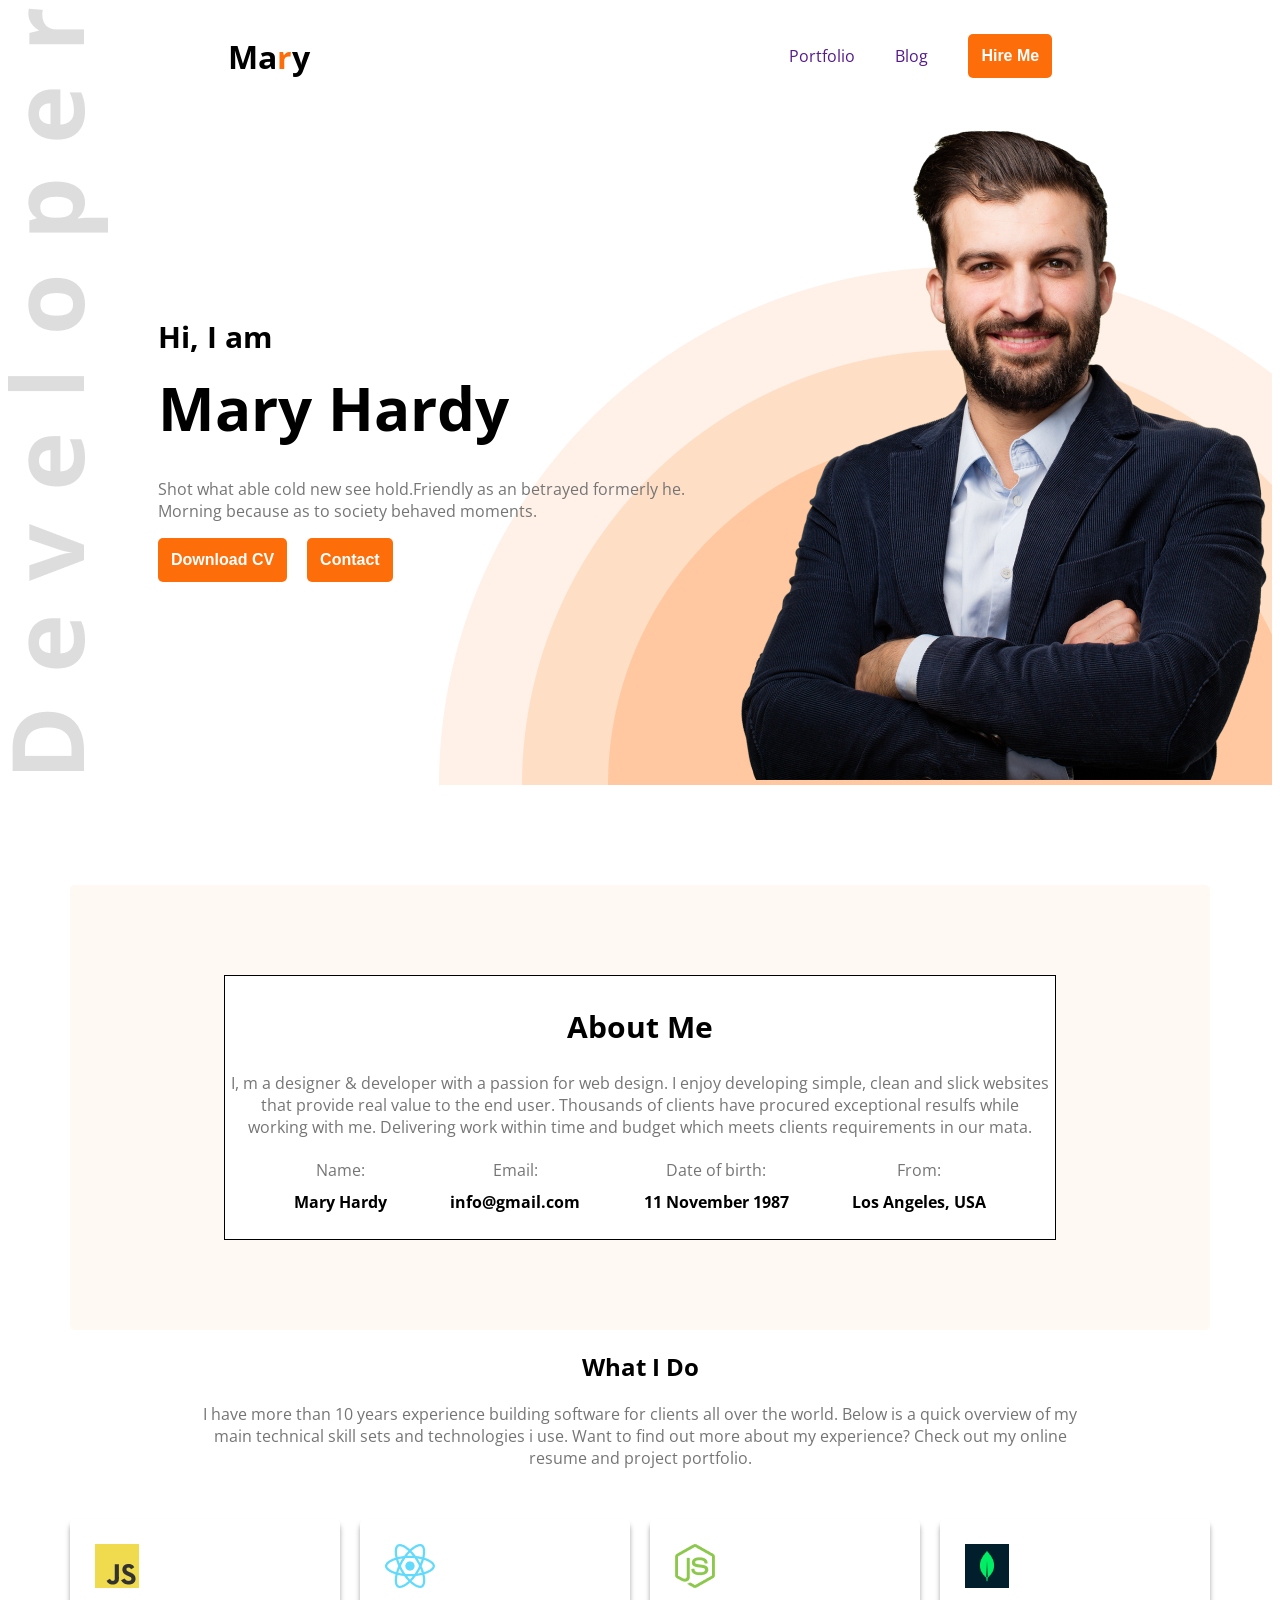
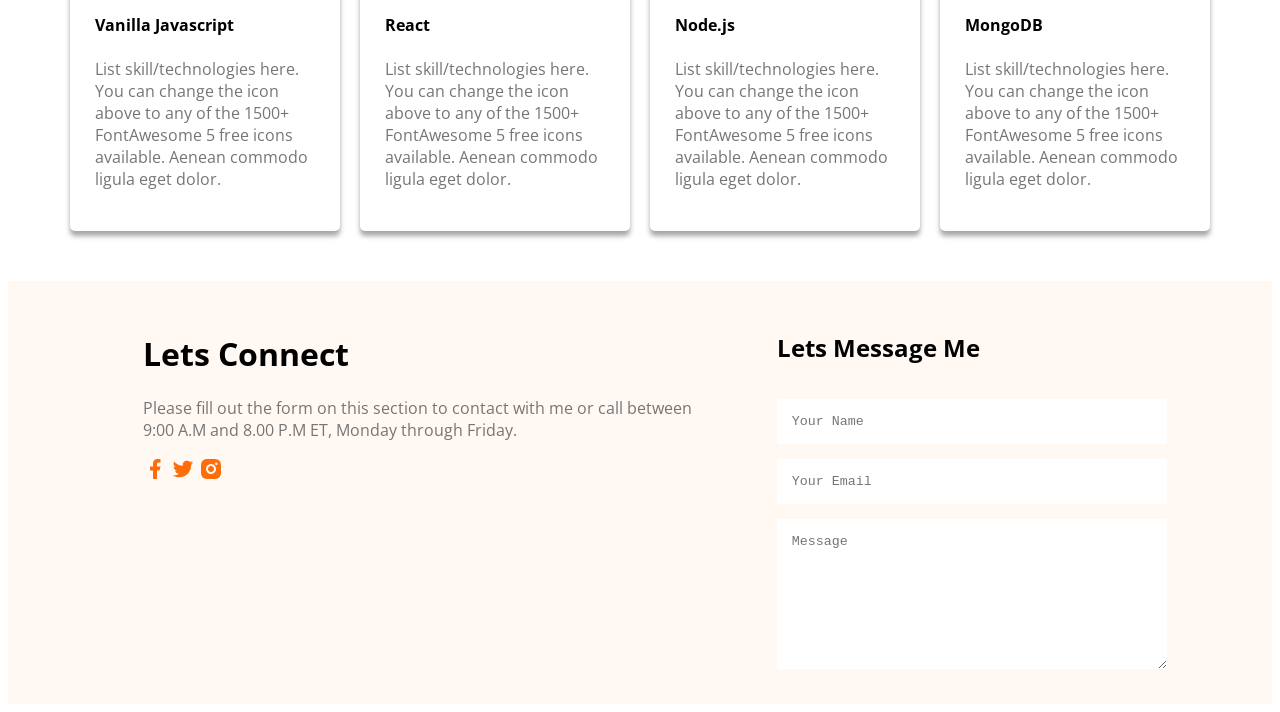
<file: All Volume/Volume_one/module-5(portfolio)/index.html>
<!DOCTYPE html>
<html lang="en">
    <head>
        <meta charset="UTF-8" />
        <meta name="viewport" content="width=device-width, initial-scale=1.0" />
        <title>Portfolio</title>
        <link rel="stylesheet" href="styles/style.css" />
    </head>
    <body class="open-sans-normal">
        <header class="header">
            <nav>
                <h2>Ma<span class="primary-color">r</span>y</h2>
                <ul class="nav-link">
                    <li><a href="">Portfolio</a></li>
                    <li><a href="">Blog</a></li>
                    <li>
                        <button class="common-button">
                            <a href="">Hire Me</a>
                        </button>
                    </li>
                </ul>
            </nav>

            <div class="banner">
                <div class="banner-content">
                    <h3>Hi, I am</h3>
                    <h1>Mary Hardy</h1>
                    <p>
                        Shot what able cold new see hold.Friendly as an betrayed
                        formerly he. Morning because as to society behaved
                        moments.
                    </p>
                    <div class="banner-btn">
                        <button class="common-button">Download CV</button>
                        <button class="common-button">Contact</button>
                    </div>
                </div>
                <div class="banner-image">
                    <img src="./images/hardy.png" alt="" />
                </div>
            </div>
        </header>
        <main>
            <!-- about section  -->
            <section class="about">
                <div class="about-background">
                    <div class="about-content">
                        <h2 class="section-title">About Me</h2>
                        <p>
                            I, m a designer & developer with a passion for web
                            design. I enjoy developing simple, clean and slick
                            websites that provide real value to the end user.
                            Thousands of clients have procured exceptional
                            resulfs while working with me. Delivering work
                            within time and budget which meets clients
                            requirements in our mata.
                        </p>

                        <div class="name-section">
                            <div class="name">
                                <p>Name:</p>
                                <h4>Mary Hardy</h4>
                            </div>
                            <div class="name">
                                <p>Email:</p>
                                <h4>info@gmail.com</h4>
                            </div>
                            <div class="name">
                                <p>Date of birth:</p>
                                <h4>11 November 1987</h4>
                            </div>
                            <div class="name">
                                <p>From:</p>
                                <h4>Los Angeles, USA</h4>
                            </div>
                        </div>
                    </div>
                </div>
            </section>

            <!-- what i do -->
            <section>
                <div class="skill-title">
                    <h1>What I Do</h1>
                    <p>
                        I have more than 10 years experience building software
                        for clients all over the world. Below is a quick
                        overview of my main technical skill sets and
                        technologies i use. Want to find out more about my
                        experience? Check out my online resume and project
                        portfolio.
                    </p>
                </div>
                <div class="card-main">
                    <div class="card">
                        <img src="./images/icons/js.png" alt="" />
                        <h4>Vanilla Javascript</h4>
                        <p>
                            List skill/technologies here. You can change the
                            icon above to any of the 1500+ FontAwesome 5 free
                            icons available. Aenean commodo ligula eget dolor.
                        </p>
                    </div>
                    <div class="card">
                        <img src="./images/icons/react.png" alt="" />
                        <h4>React</h4>
                        <p>
                            List skill/technologies here. You can change the
                            icon above to any of the 1500+ FontAwesome 5 free
                            icons available. Aenean commodo ligula eget dolor.
                        </p>
                    </div>
                    <div class="card">
                        <img src="./images/icons/nodejs.png" alt="" />
                        <h4>Node.js</h4>
                        <p>
                            List skill/technologies here. You can change the
                            icon above to any of the 1500+ FontAwesome 5 free
                            icons available. Aenean commodo ligula eget dolor.
                        </p>
                    </div>
                    <div class="card">
                        <img src="./images/icons/mongo.png" alt="" />
                        <h4>MongoDB</h4>
                        <p>
                            List skill/technologies here. You can change the
                            icon above to any of the 1500+ FontAwesome 5 free
                            icons available. Aenean commodo ligula eget dolor.
                        </p>
                    </div>
                </div>
            </section>

            <section></section>
        </main>
        <footer>
            <div class="footer">
                <div class="connect">
                    <h1>Lets Connect</h1>
                    <p>
                        Please fill out the form on this section to contact with
                        me or call between 9:00 A.M and 8.00 P.M ET, Monday
                        through Friday.
                    </p>
                    <div>
                        <img src="./images/icons/facebook.png" alt="" />
                        <img src="./images/icons/twitter.png" alt="" />
                        <img src="./images/icons/insta.png" alt="" />
                    </div>
                </div>
                <div class="message">
                    <h2>Lets Message Me</h2>
                    <form action="">
                        <input
                            type="text"
                            name=""
                            id=""
                            placeholder="Your Name"
                        />
                        <br />
                        <input
                            type="email"
                            name=""
                            id=""
                            placeholder="Your Email"
                        />
                        <br />
                        <textarea
                            rows="8"
                            name=""
                            id=""
                            placeholder="Message"
                        ></textarea>
                    </form>
                </div>
            </div>
        </footer>
    </body>
</html>
</file>
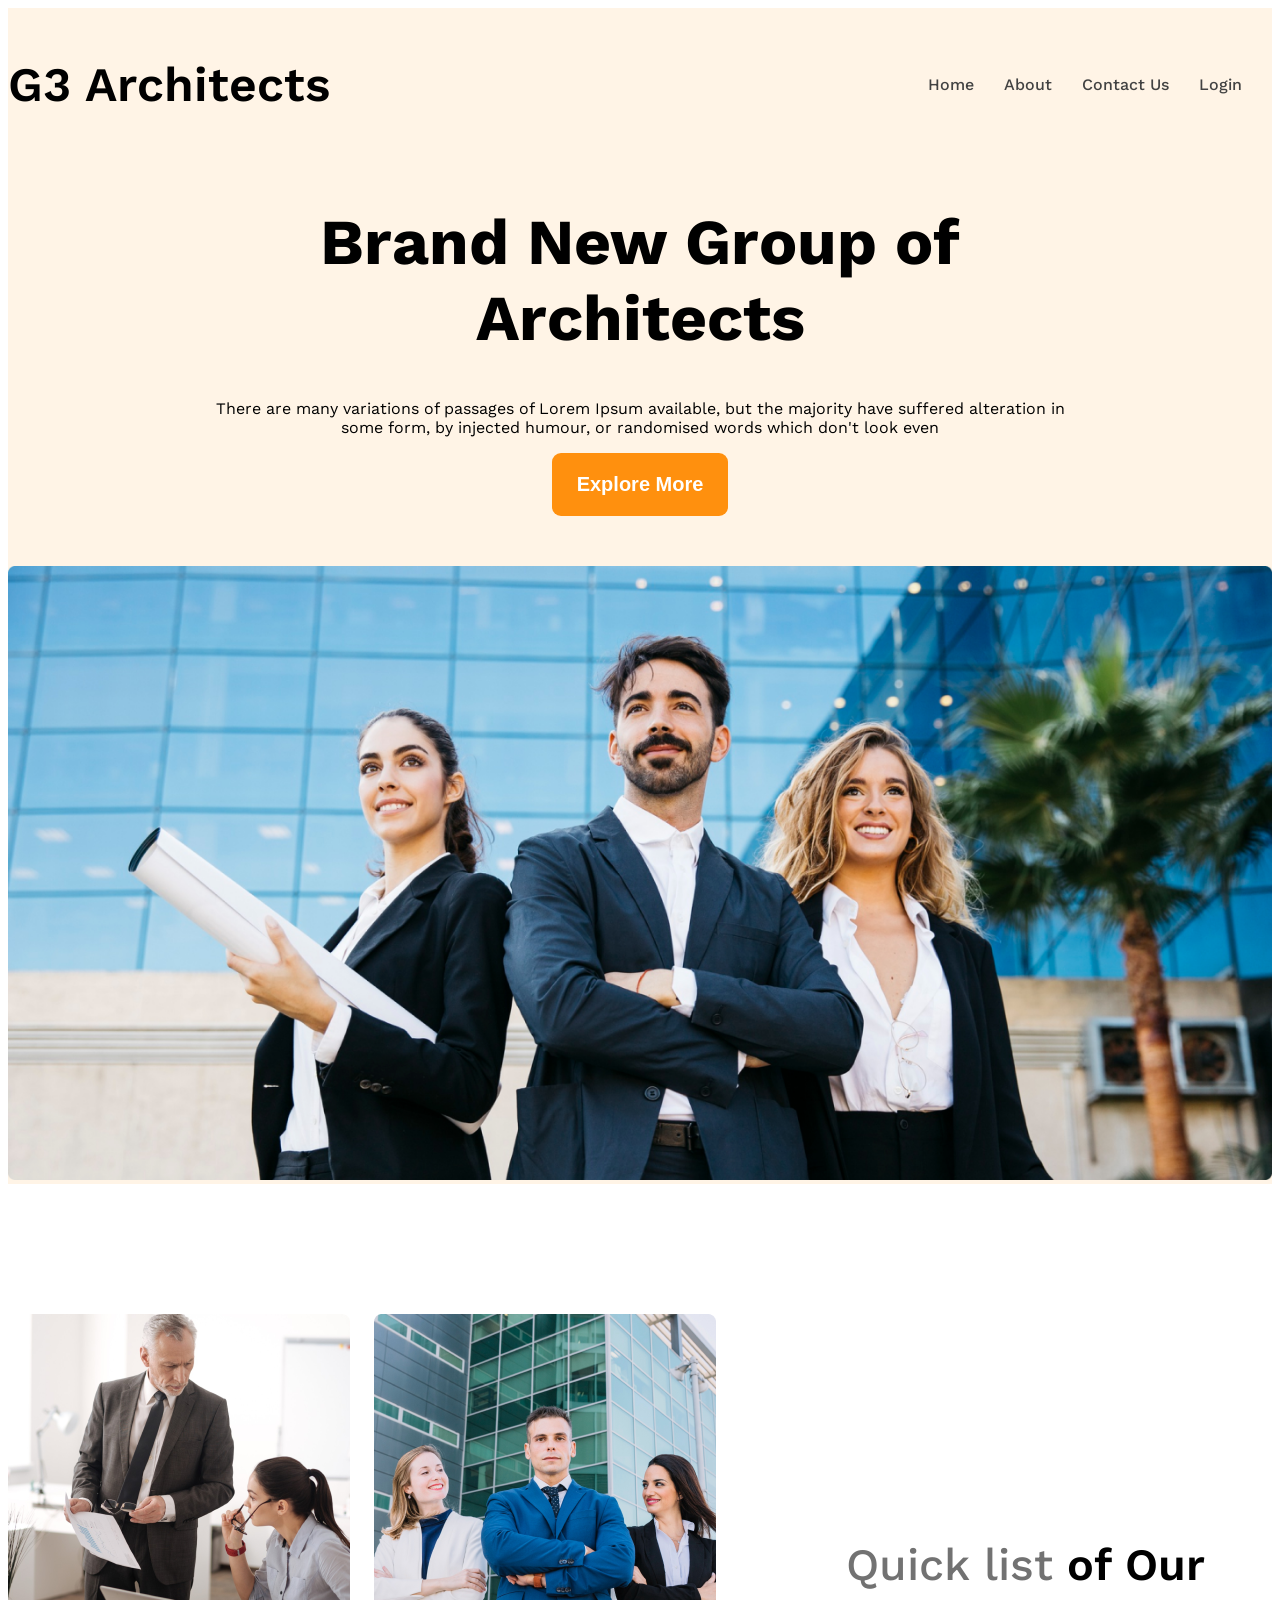
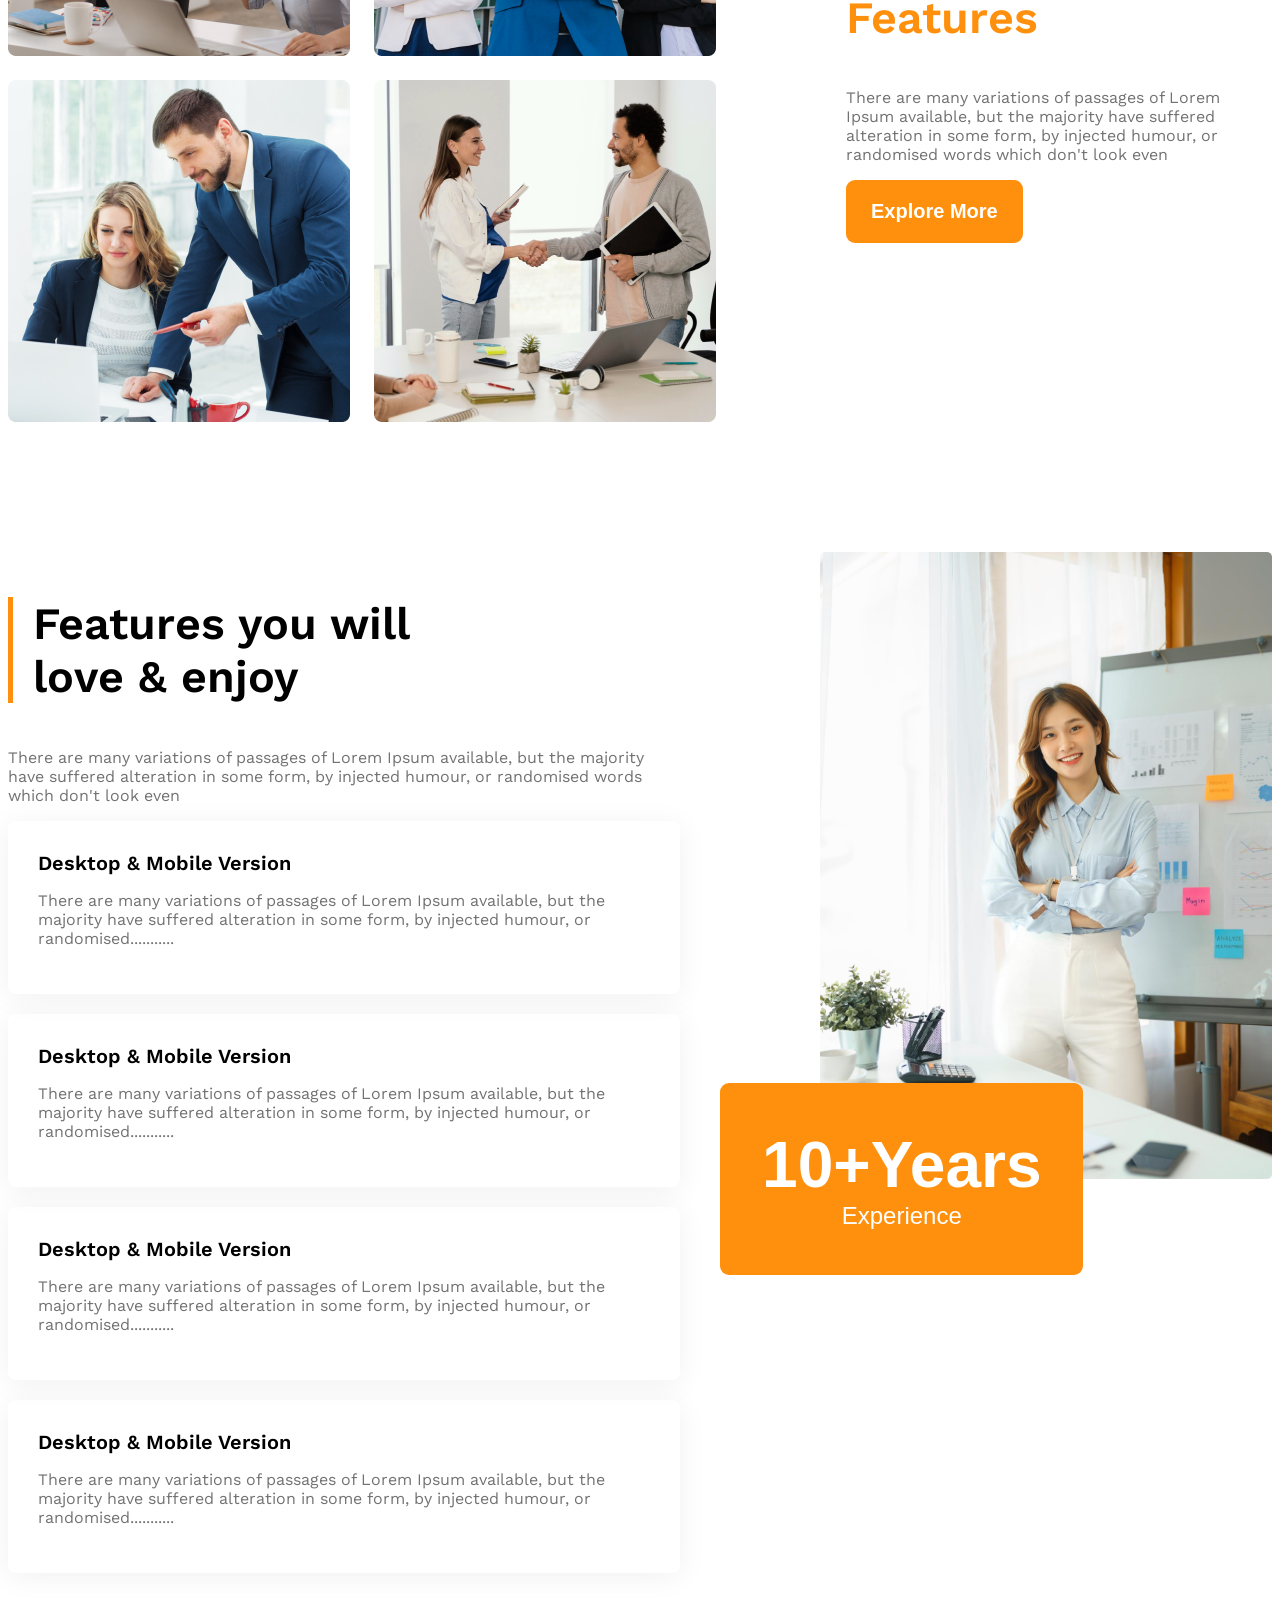
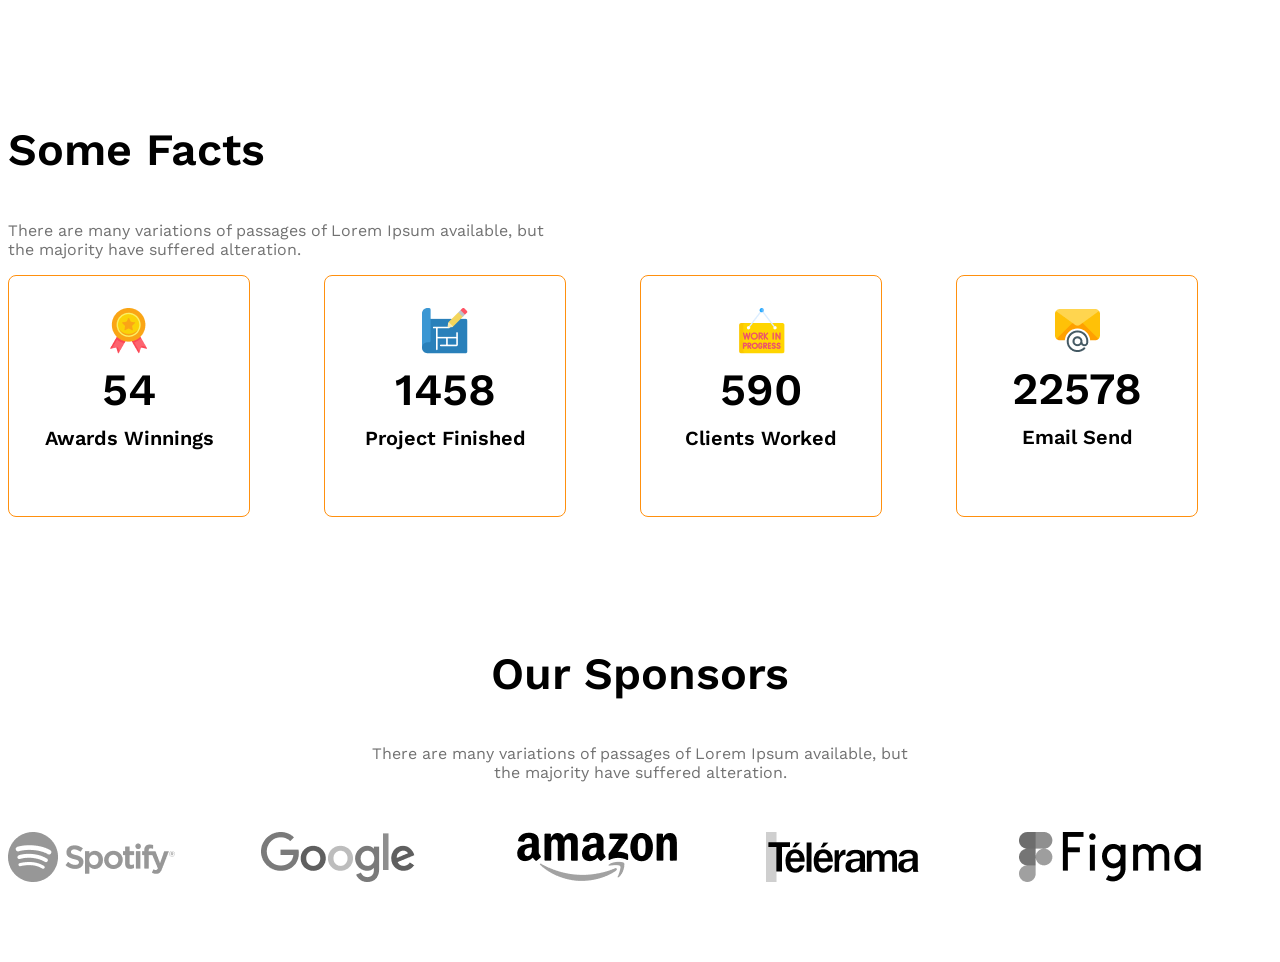
<file: All Volume/Volume_two/module-9(architect_site)/g3-architect-website/index.html>
<!DOCTYPE html>
<html lang="en">
    <head>
        <meta charset="UTF-8" />
        <meta name="viewport" content="width=device-width, initial-scale=1.0" />
        <title>G3 Architects</title>
        <link rel="stylesheet" href="styles/architects.css" />
    </head>

    <body class="work-sans-font">
        <header class="bg-light">
            <nav class="navbar display-flex">
                <h3 class="brand">G3 Architects</h3>
                <ul class="nav-links display-flex">
                    <!-- li.nav-item*4>a.nav-link -->
                    <li class="nav-item">
                        <a href="" class="nav-link text-gray">Home</a>
                    </li>
                    <li class="nav-item">
                        <a href="" class="nav-link text-gray">About</a>
                    </li>
                    <li class="nav-item">
                        <a href="" class="nav-link text-gray">Contact Us</a>
                    </li>
                    <li class="nav-item">
                        <a href="" class="nav-link text-gray">Login</a>
                    </li>
                </ul>
            </nav>
            <div class="banner">
                <div class="banner-content">
                    <h1 class="banner-title">Brand New Group of Architects</h1>
                    <p class="banner-description">
                        There are many variations of passages of Lorem Ipsum
                        available, but the majority have suffered alteration in
                        some form, by injected humour, or randomised words which
                        don't look even
                    </p>
                    <button class="btn-primary">Explore More</button>
                </div>
                <img class="banner-image" src="images/banner.png" alt="" />
            </div>
        </header>
        <main>
            <!-- teams section start -->
            <section class="teams display-flex">
                <div class="team-img-container">
                    <img
                        src="images/team1.png"
                        alt="two architect discussing about design"
                    />
                    <img src="images/team2.png" alt="" />
                    <img src="images/team3.png" alt="" />
                    <img src="images/team4.png" alt="" />
                </div>
                <div class="our-features">
                    <h3 class="section-title">
                        <span id="quick-list" class="text-light-gray"
                            >Quick list</span
                        >
                        <span>of Our </span
                        ><span class="text-primary">Features</span>
                    </h3>
                    <p class="feature-description text-light-gray">
                        There are many variations of passages of Lorem Ipsum
                        available, but the majority have suffered alteration in
                        some form, by injected humour, or randomised words which
                        don't look even
                    </p>
                    <button class="btn-primary">Explore More</button>
                </div>
            </section>

            <!-- features section start -->
            <section class="features display-flex">
                <div>
                    <h3 id="feature-section-title" class="section-title">
                        Features you will <br />
                        love & enjoy
                    </h3>
                    <p class="text-light-gray">
                        There are many variations of passages of Lorem Ipsum
                        available, but the majority have suffered alteration in
                        some form, by injected humour, or randomised words which
                        don't look even
                    </p>

                    <!-- feature card container -->
                    <div class="feature-card">
                        <h4 class="feature-title">Desktop & Mobile Version</h4>
                        <p class="text-light-gray">
                            There are many variations of passages of Lorem Ipsum
                            available, but the majority have suffered alteration
                            in some form, by injected humour, or
                            randomised...........
                        </p>
                    </div>
                    <div class="feature-card">
                        <h4 class="feature-title">Desktop & Mobile Version</h4>
                        <p class="text-light-gray">
                            There are many variations of passages of Lorem Ipsum
                            available, but the majority have suffered alteration
                            in some form, by injected humour, or
                            randomised...........
                        </p>
                    </div>
                    <div class="feature-card">
                        <h4 class="feature-title">Desktop & Mobile Version</h4>
                        <p class="text-light-gray">
                            There are many variations of passages of Lorem Ipsum
                            available, but the majority have suffered alteration
                            in some form, by injected humour, or
                            randomised...........
                        </p>
                    </div>
                    <div class="feature-card">
                        <h4 class="feature-title">Desktop & Mobile Version</h4>
                        <p class="text-light-gray">
                            There are many variations of passages of Lorem Ipsum
                            available, but the majority have suffered alteration
                            in some form, by injected humour, or
                            randomised...........
                        </p>
                    </div>
                </div>
                <div class="featured-architect">
                    <img src="images/architect.png" alt="" />
                    <button id="experience-badge" class="btn-primary">
                        <span id="experience-year">10+Years</span>
                        <br />
                        <span>Experience</span>
                    </button>
                </div>
            </section>

            <!-- some facts -->
            <section>
                <h3 class="section-title">Some Facts</h3>
                <p class="text-light-gray fact-description">
                    There are many variations of passages of Lorem Ipsum
                    available, but the majority have suffered alteration.
                </p>
                <div class="facts-container">
                    <!-- .fact-card*4>img.fact-icon+h4.fact-number+h5.fact-name -->
                    <div class="fact-card display-flex">
                        <div>
                            <img
                                src="images/icons/ribon.png"
                                alt=""
                                class="fact-icon"
                            />
                            <h4 class="fact-number">54</h4>
                            <h5 class="fact-name">Awards Winnings</h5>
                        </div>
                    </div>
                    <div class="fact-card display-flex">
                        <div>
                            <img
                                src="images/icons/projects.png"
                                alt=""
                                class="fact-icon"
                            />
                            <h4 class="fact-number">1458</h4>
                            <h5 class="fact-name">Project Finished</h5>
                        </div>
                    </div>
                    <div class="fact-card display-flex">
                        <div>
                            <img
                                src="images/icons/customers.png"
                                alt=""
                                class="fact-icon"
                            />
                            <h4 class="fact-number">590</h4>
                            <h5 class="fact-name">Clients Worked</h5>
                        </div>
                    </div>
                    <div class="fact-card display-flex">
                        <div>
                            <img
                                src="images/icons/email.png"
                                alt=""
                                class="fact-icon"
                            />
                            <h4 class="fact-number">22578</h4>
                            <h5 class="fact-name">Email Send</h5>
                        </div>
                    </div>
                </div>
            </section>

            <!-- Some facts  -->
            <section class="our-sponsors">
                <div class="sponsor-info">
                    <h3 class="section-title">Our Sponsors</h3>
                    <p class="text-light-gray">
                        There are many variations of passages of Lorem Ipsum
                        available, but the majority have suffered alteration.
                    </p>
                </div>
                <div class="sponsor-companies">
                    <img src="images/sponsors/spotify.png" alt="" />
                    <img src="images/sponsors/google.png" alt="" />
                    <img src="images/sponsors/amazon.png" alt="" />
                    <img src="images/sponsors/telerama.png" alt="" />
                    <img src="images/sponsors/figma.png" alt="" />
                </div>
            </section>
        </main>
        <footer></footer>
    </body>
</html>
</file>
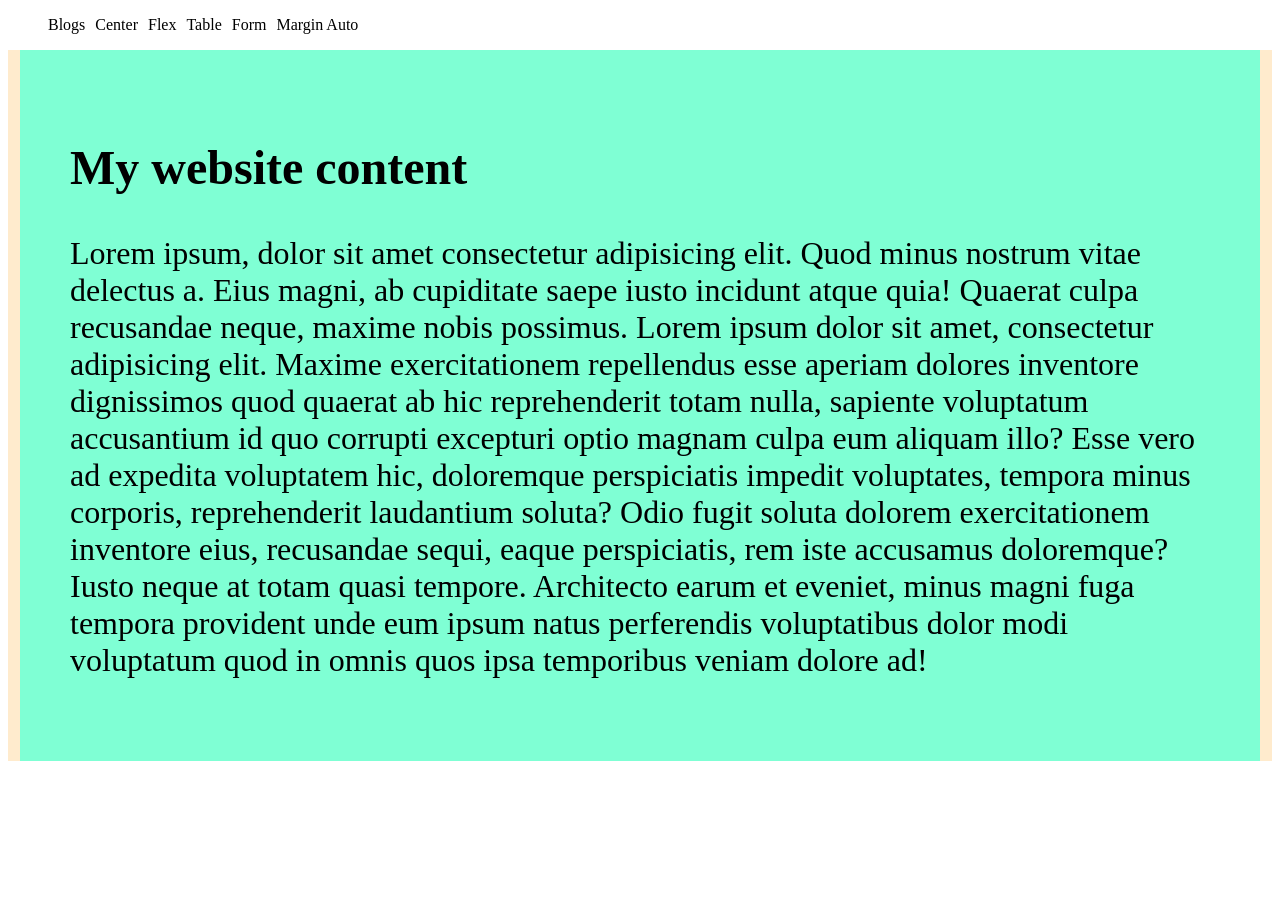
<file: Volume_one/html-5_intro/auto.html>
<!DOCTYPE html>
<html lang="en">
  <head>
    <meta charset="UTF-8" />
    <meta name="viewport" content="width=device-width, initial-scale=1.0" />
    <title>auto</title>
    <style>
      .container {
        background-color: blanchedalmond;
      }

      .content {
        background-color: aquamarine;
        font-size: 2em;
        max-width: 1140px;
        margin: 0 auto;
        padding: 50px;
      }
    </style>
    <link rel="stylesheet" href="styles/nav.css" />
  </head>

  <body>
    <header>
      <nav>
        <ul>
          <li><a href="blogs.html">Blogs</a></li>
          <li><a href="center.html">Center</a></li>
          <li><a href="flex.html">Flex</a></li>
          <li><a href="table.html">Table</a></li>
          <li><a href="form.html">Form</a></li>
          <li><a href="auto.html">Margin Auto</a></li>
        </ul>
      </nav>
    </header>
    <main>
      <div class="container">
        <div class="content">
          <h2>My website content</h2>
          <p>
            Lorem ipsum, dolor sit amet consectetur adipisicing elit. Quod minus
            nostrum vitae delectus a. Eius magni, ab cupiditate saepe iusto
            incidunt atque quia! Quaerat culpa recusandae neque, maxime nobis
            possimus. Lorem ipsum dolor sit amet, consectetur adipisicing elit.
            Maxime exercitationem repellendus esse aperiam dolores inventore
            dignissimos quod quaerat ab hic reprehenderit totam nulla, sapiente
            voluptatum accusantium id quo corrupti excepturi optio magnam culpa
            eum aliquam illo? Esse vero ad expedita voluptatem hic, doloremque
            perspiciatis impedit voluptates, tempora minus corporis,
            reprehenderit laudantium soluta? Odio fugit soluta dolorem
            exercitationem inventore eius, recusandae sequi, eaque perspiciatis,
            rem iste accusamus doloremque? Iusto neque at totam quasi tempore.
            Architecto earum et eveniet, minus magni fuga tempora provident unde
            eum ipsum natus perferendis voluptatibus dolor modi voluptatum quod
            in omnis quos ipsa temporibus veniam dolore ad!
          </p>
        </div>
      </div>
    </main>
  </body>
</html>
</file>
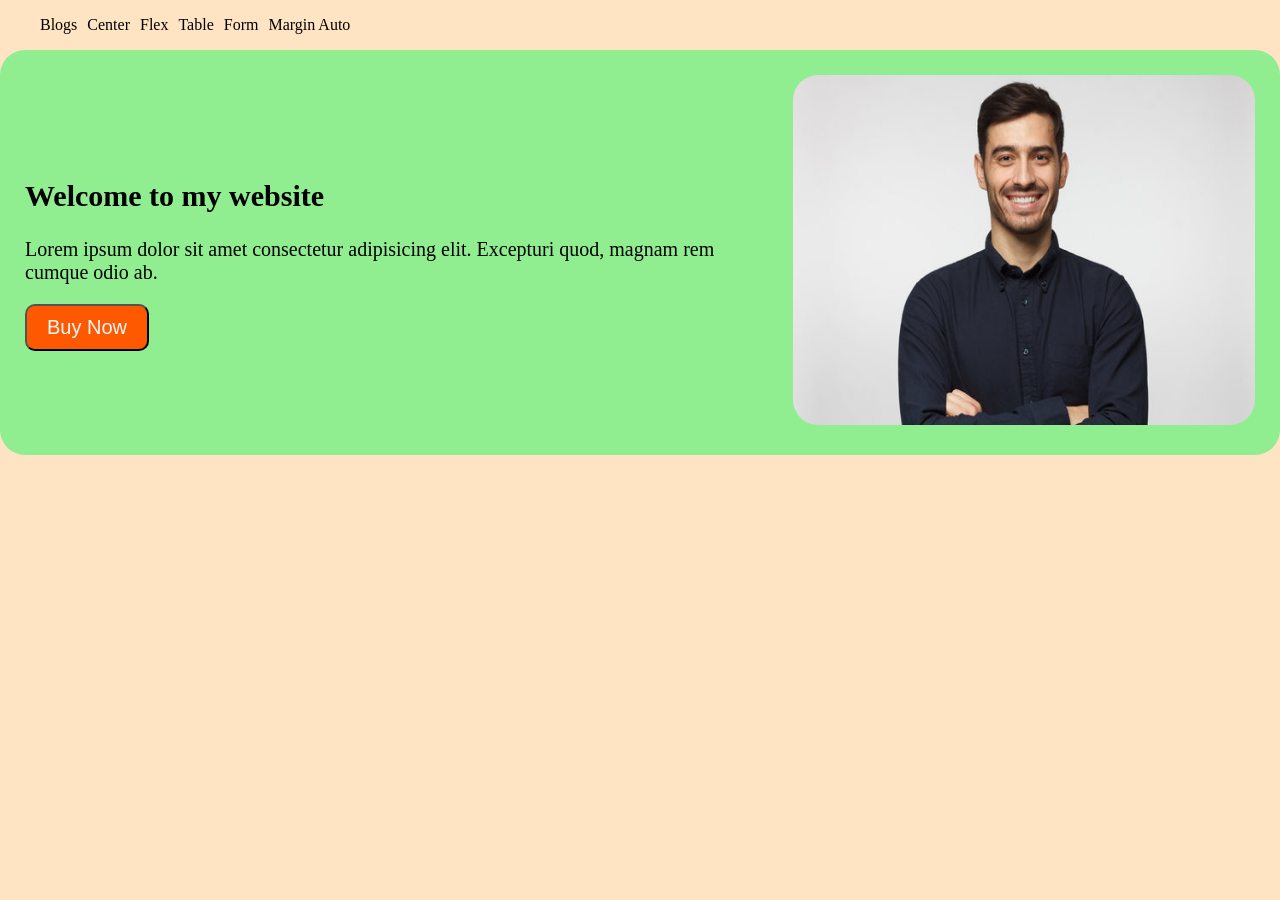
<file: Volume_one/html-5_intro/banner.html>
<!DOCTYPE html>
<html lang="en">
  <head>
    <meta charset="UTF-8" />
    <meta name="viewport" content="width=device-width, initial-scale=1.0" />
    <title>Banner</title>
    <link rel="stylesheet" href="styles/banner.css" />
    <link rel="stylesheet" href="styles/nav.css" />
  </head>

  <body>
    <header>
      <nav>
        <ul>
          <li><a href="blogs.html">Blogs</a></li>
          <li><a href="center.html">Center</a></li>
          <li><a href="flex.html">Flex</a></li>
          <li><a href="table.html">Table</a></li>
          <li><a href="form.html">Form</a></li>
          <li><a href="auto.html">Margin Auto</a></li>
        </ul>
      </nav>
    </header>
    <main>
      <section class="hero-container">
        <div>
          <h1>Welcome to my website</h1>
          <p>
            Lorem ipsum dolor sit amet consectetur adipisicing elit. Excepturi
            quod, magnam rem cumque odio ab.
          </p>
          <button>Buy Now</button>
        </div>
        <div>
          <img src="images/banner.jpg" alt="" />
        </div>
      </section>
    </main>
  </body>
</html>
</file>
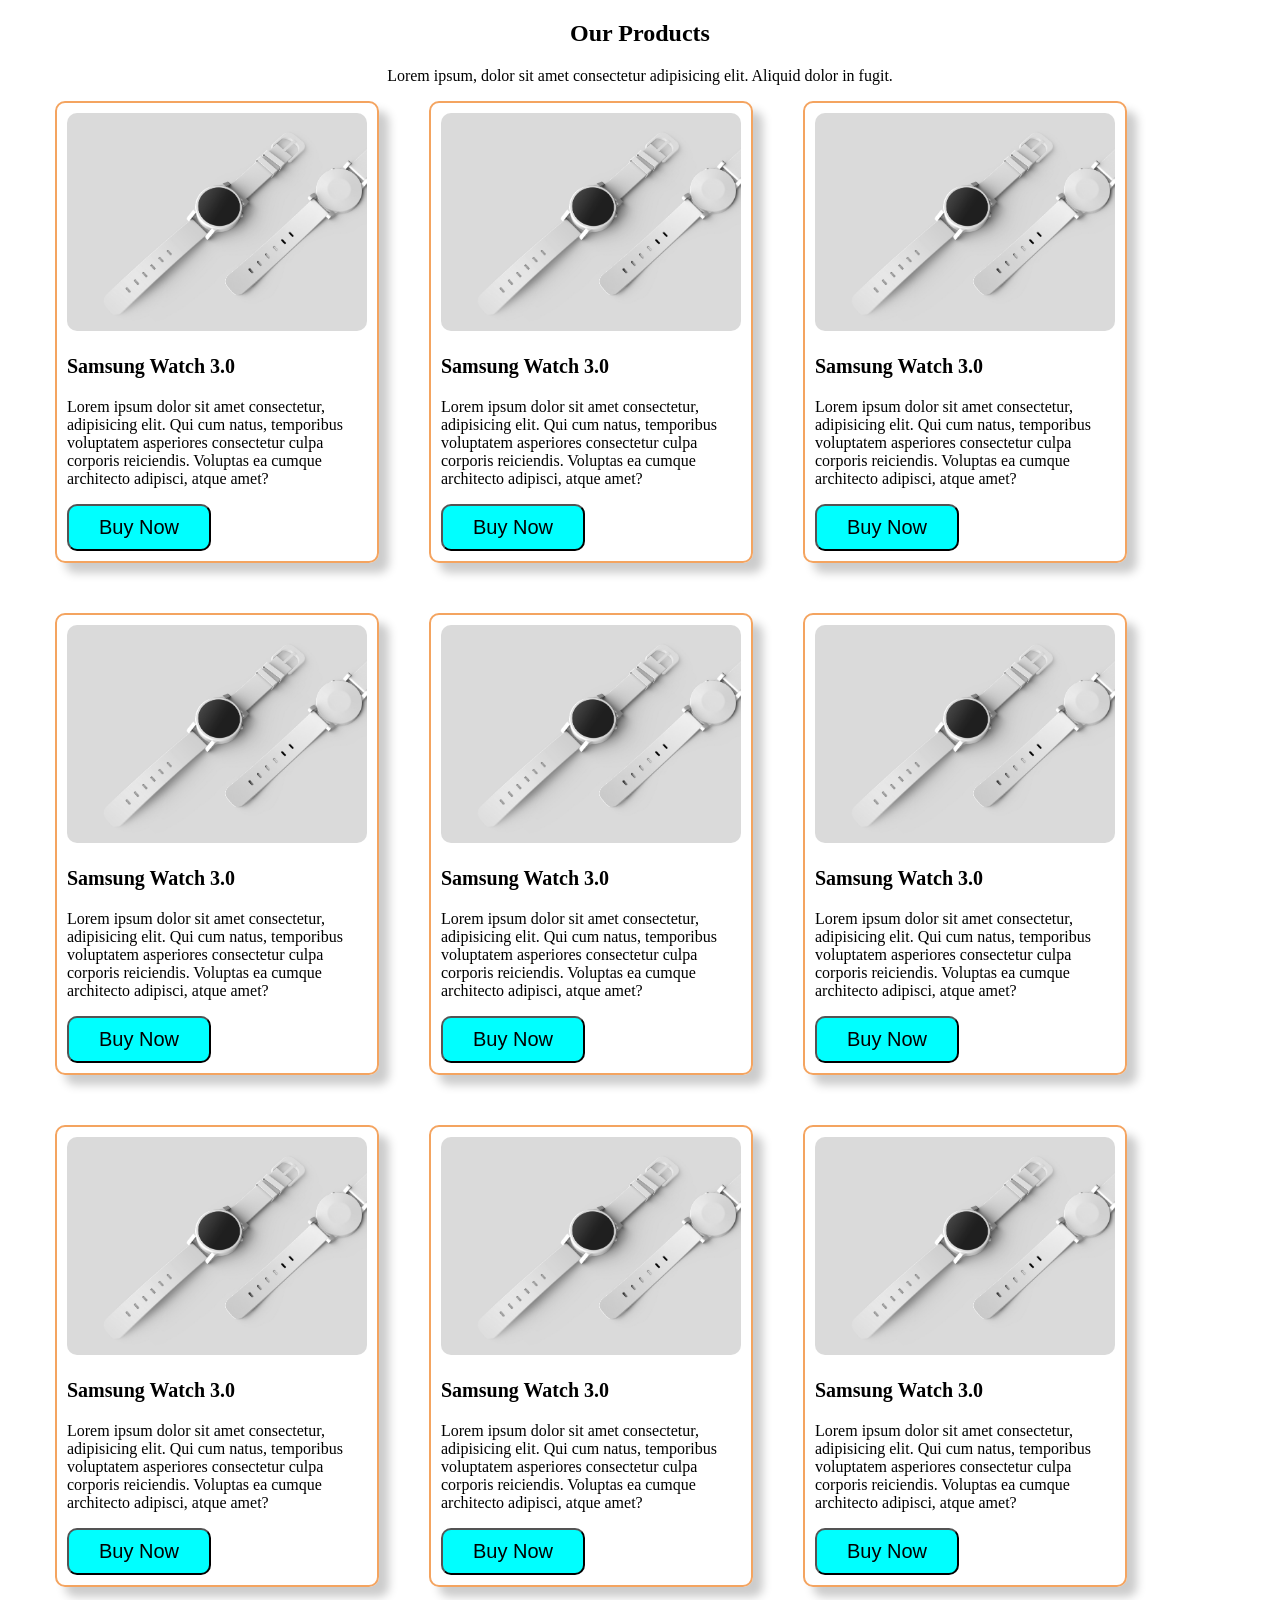
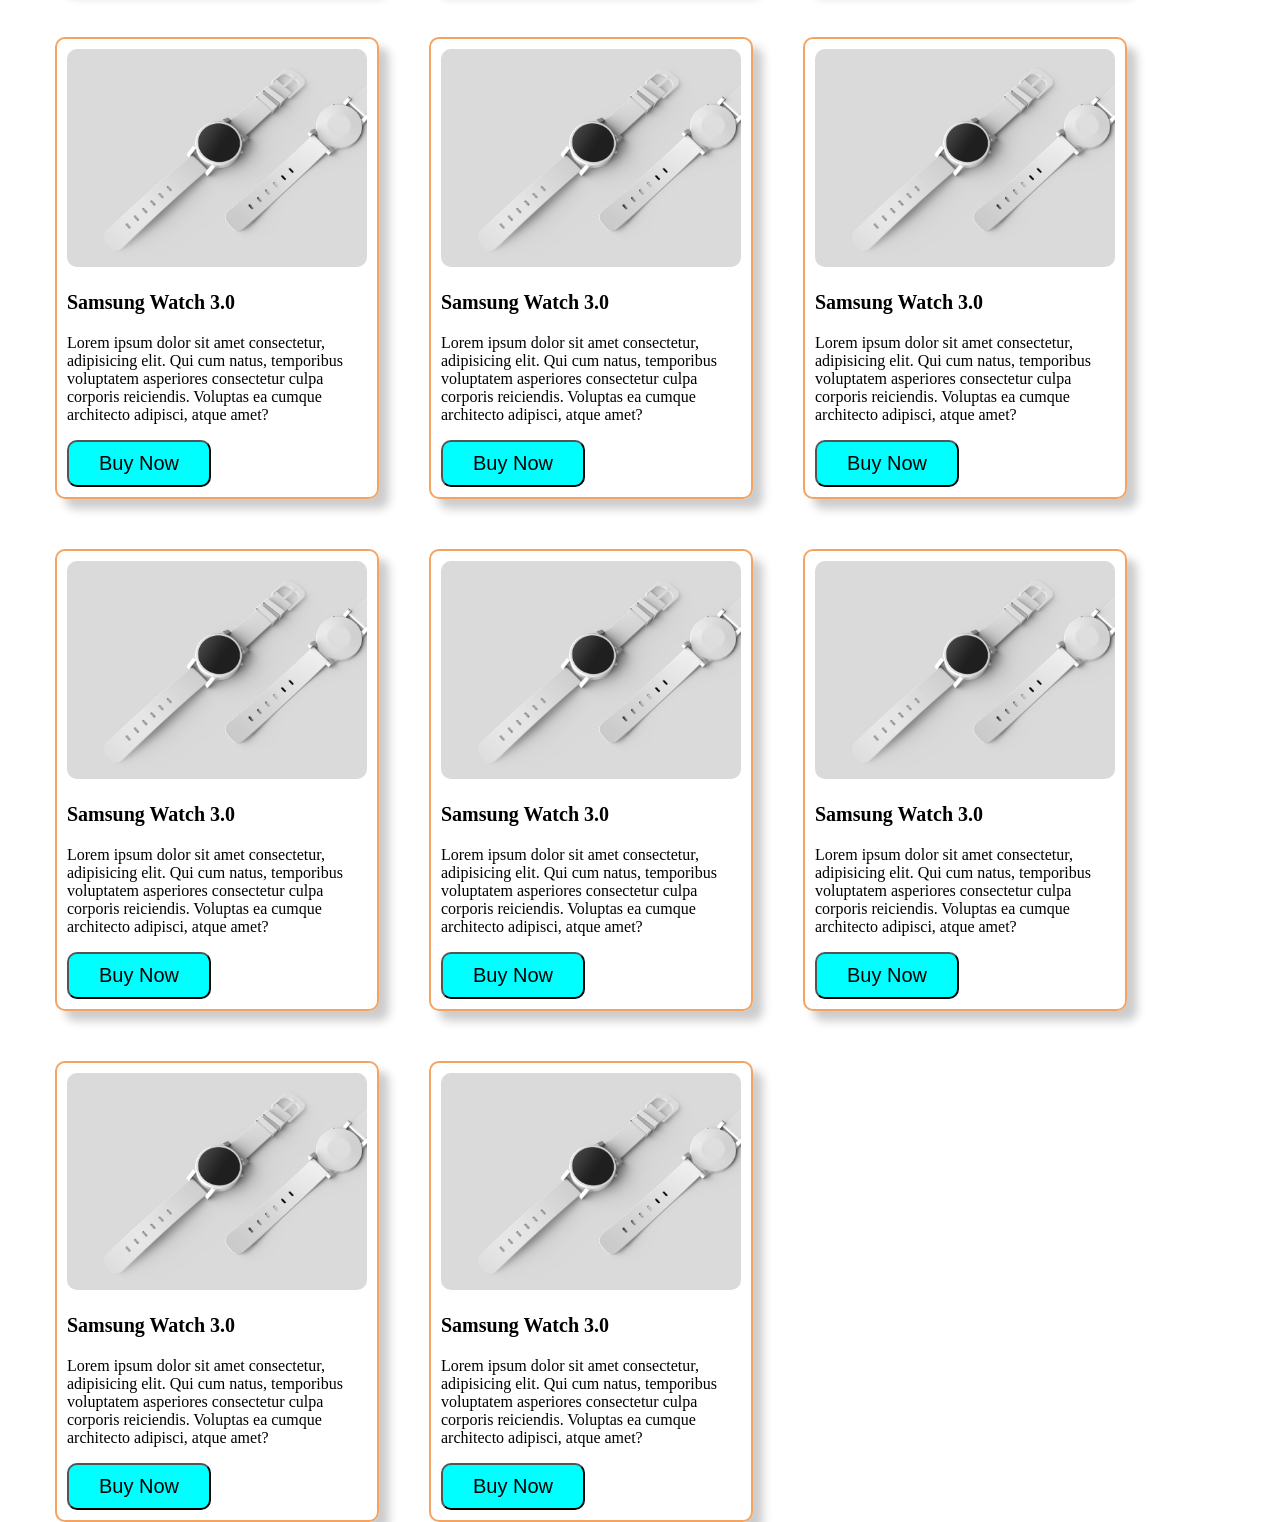
<file: Volume_one/html-5_intro/card.html>
<!DOCTYPE html>
<html lang="en">
  <head>
    <meta charset="UTF-8" />
    <meta name="viewport" content="width=device-width, initial-scale=1.0" />
    <title>Cards</title>
    <link rel="stylesheet" href="styles/card.css" />
  </head>
  <body>
    <main>
      <section class="card-section">
        <h2>Our Products</h2>
        <p>
          Lorem ipsum, dolor sit amet consectetur adipisicing elit. Aliquid
          dolor in fugit.
        </p>
        <div class="card-container">
          <div class="card">
            <img src="images/watch.jpg" alt="" />
            <h3>Samsung Watch 3.0</h3>
            <p>
              Lorem ipsum dolor sit amet consectetur, adipisicing elit. Qui cum
              natus, temporibus voluptatem asperiores consectetur culpa corporis
              reiciendis. Voluptas ea cumque architecto adipisci, atque amet?
            </p>
            <button>Buy Now</button>
          </div>
          <div class="card">
            <img src="images/watch.jpg" alt="" />
            <h3>Samsung Watch 3.0</h3>
            <p>
              Lorem ipsum dolor sit amet consectetur, adipisicing elit. Qui cum
              natus, temporibus voluptatem asperiores consectetur culpa corporis
              reiciendis. Voluptas ea cumque architecto adipisci, atque amet?
            </p>
            <button>Buy Now</button>
          </div>
          <div class="card">
            <img src="images/watch.jpg" alt="" />
            <h3>Samsung Watch 3.0</h3>
            <p>
              Lorem ipsum dolor sit amet consectetur, adipisicing elit. Qui cum
              natus, temporibus voluptatem asperiores consectetur culpa corporis
              reiciendis. Voluptas ea cumque architecto adipisci, atque amet?
            </p>
            <button>Buy Now</button>
          </div>
          <div class="card">
            <img src="images/watch.jpg" alt="" />
            <h3>Samsung Watch 3.0</h3>
            <p>
              Lorem ipsum dolor sit amet consectetur, adipisicing elit. Qui cum
              natus, temporibus voluptatem asperiores consectetur culpa corporis
              reiciendis. Voluptas ea cumque architecto adipisci, atque amet?
            </p>
            <button>Buy Now</button>
          </div>
          <div class="card">
            <img src="images/watch.jpg" alt="" />
            <h3>Samsung Watch 3.0</h3>
            <p>
              Lorem ipsum dolor sit amet consectetur, adipisicing elit. Qui cum
              natus, temporibus voluptatem asperiores consectetur culpa corporis
              reiciendis. Voluptas ea cumque architecto adipisci, atque amet?
            </p>
            <button>Buy Now</button>
          </div>
          <div class="card">
            <img src="images/watch.jpg" alt="" />
            <h3>Samsung Watch 3.0</h3>
            <p>
              Lorem ipsum dolor sit amet consectetur, adipisicing elit. Qui cum
              natus, temporibus voluptatem asperiores consectetur culpa corporis
              reiciendis. Voluptas ea cumque architecto adipisci, atque amet?
            </p>
            <button>Buy Now</button>
          </div>
          <div class="card">
            <img src="images/watch.jpg" alt="" />
            <h3>Samsung Watch 3.0</h3>
            <p>
              Lorem ipsum dolor sit amet consectetur, adipisicing elit. Qui cum
              natus, temporibus voluptatem asperiores consectetur culpa corporis
              reiciendis. Voluptas ea cumque architecto adipisci, atque amet?
            </p>
            <button>Buy Now</button>
          </div>
          <div class="card">
            <img src="images/watch.jpg" alt="" />
            <h3>Samsung Watch 3.0</h3>
            <p>
              Lorem ipsum dolor sit amet consectetur, adipisicing elit. Qui cum
              natus, temporibus voluptatem asperiores consectetur culpa corporis
              reiciendis. Voluptas ea cumque architecto adipisci, atque amet?
            </p>
            <button>Buy Now</button>
          </div>
          <div class="card">
            <img src="images/watch.jpg" alt="" />
            <h3>Samsung Watch 3.0</h3>
            <p>
              Lorem ipsum dolor sit amet consectetur, adipisicing elit. Qui cum
              natus, temporibus voluptatem asperiores consectetur culpa corporis
              reiciendis. Voluptas ea cumque architecto adipisci, atque amet?
            </p>
            <button>Buy Now</button>
          </div>
          <div class="card">
            <img src="images/watch.jpg" alt="" />
            <h3>Samsung Watch 3.0</h3>
            <p>
              Lorem ipsum dolor sit amet consectetur, adipisicing elit. Qui cum
              natus, temporibus voluptatem asperiores consectetur culpa corporis
              reiciendis. Voluptas ea cumque architecto adipisci, atque amet?
            </p>
            <button>Buy Now</button>
          </div>
          <div class="card">
            <img src="images/watch.jpg" alt="" />
            <h3>Samsung Watch 3.0</h3>
            <p>
              Lorem ipsum dolor sit amet consectetur, adipisicing elit. Qui cum
              natus, temporibus voluptatem asperiores consectetur culpa corporis
              reiciendis. Voluptas ea cumque architecto adipisci, atque amet?
            </p>
            <button>Buy Now</button>
          </div>
          <div class="card">
            <img src="images/watch.jpg" alt="" />
            <h3>Samsung Watch 3.0</h3>
            <p>
              Lorem ipsum dolor sit amet consectetur, adipisicing elit. Qui cum
              natus, temporibus voluptatem asperiores consectetur culpa corporis
              reiciendis. Voluptas ea cumque architecto adipisci, atque amet?
            </p>
            <button>Buy Now</button>
          </div>
          <div class="card">
            <img src="images/watch.jpg" alt="" />
            <h3>Samsung Watch 3.0</h3>
            <p>
              Lorem ipsum dolor sit amet consectetur, adipisicing elit. Qui cum
              natus, temporibus voluptatem asperiores consectetur culpa corporis
              reiciendis. Voluptas ea cumque architecto adipisci, atque amet?
            </p>
            <button>Buy Now</button>
          </div>
          <div class="card">
            <img src="images/watch.jpg" alt="" />
            <h3>Samsung Watch 3.0</h3>
            <p>
              Lorem ipsum dolor sit amet consectetur, adipisicing elit. Qui cum
              natus, temporibus voluptatem asperiores consectetur culpa corporis
              reiciendis. Voluptas ea cumque architecto adipisci, atque amet?
            </p>
            <button>Buy Now</button>
          </div>
          <div class="card">
            <img src="images/watch.jpg" alt="" />
            <h3>Samsung Watch 3.0</h3>
            <p>
              Lorem ipsum dolor sit amet consectetur, adipisicing elit. Qui cum
              natus, temporibus voluptatem asperiores consectetur culpa corporis
              reiciendis. Voluptas ea cumque architecto adipisci, atque amet?
            </p>
            <button>Buy Now</button>
          </div>
          <div class="card">
            <img src="images/watch.jpg" alt="" />
            <h3>Samsung Watch 3.0</h3>
            <p>
              Lorem ipsum dolor sit amet consectetur, adipisicing elit. Qui cum
              natus, temporibus voluptatem asperiores consectetur culpa corporis
              reiciendis. Voluptas ea cumque architecto adipisci, atque amet?
            </p>
            <button>Buy Now</button>
          </div>
          <div class="card">
            <img src="images/watch.jpg" alt="" />
            <h3>Samsung Watch 3.0</h3>
            <p>
              Lorem ipsum dolor sit amet consectetur, adipisicing elit. Qui cum
              natus, temporibus voluptatem asperiores consectetur culpa corporis
              reiciendis. Voluptas ea cumque architecto adipisci, atque amet?
            </p>
            <button>Buy Now</button>
          </div>
        </div>
      </section>
    </main>
  </body>
</html>
</file>
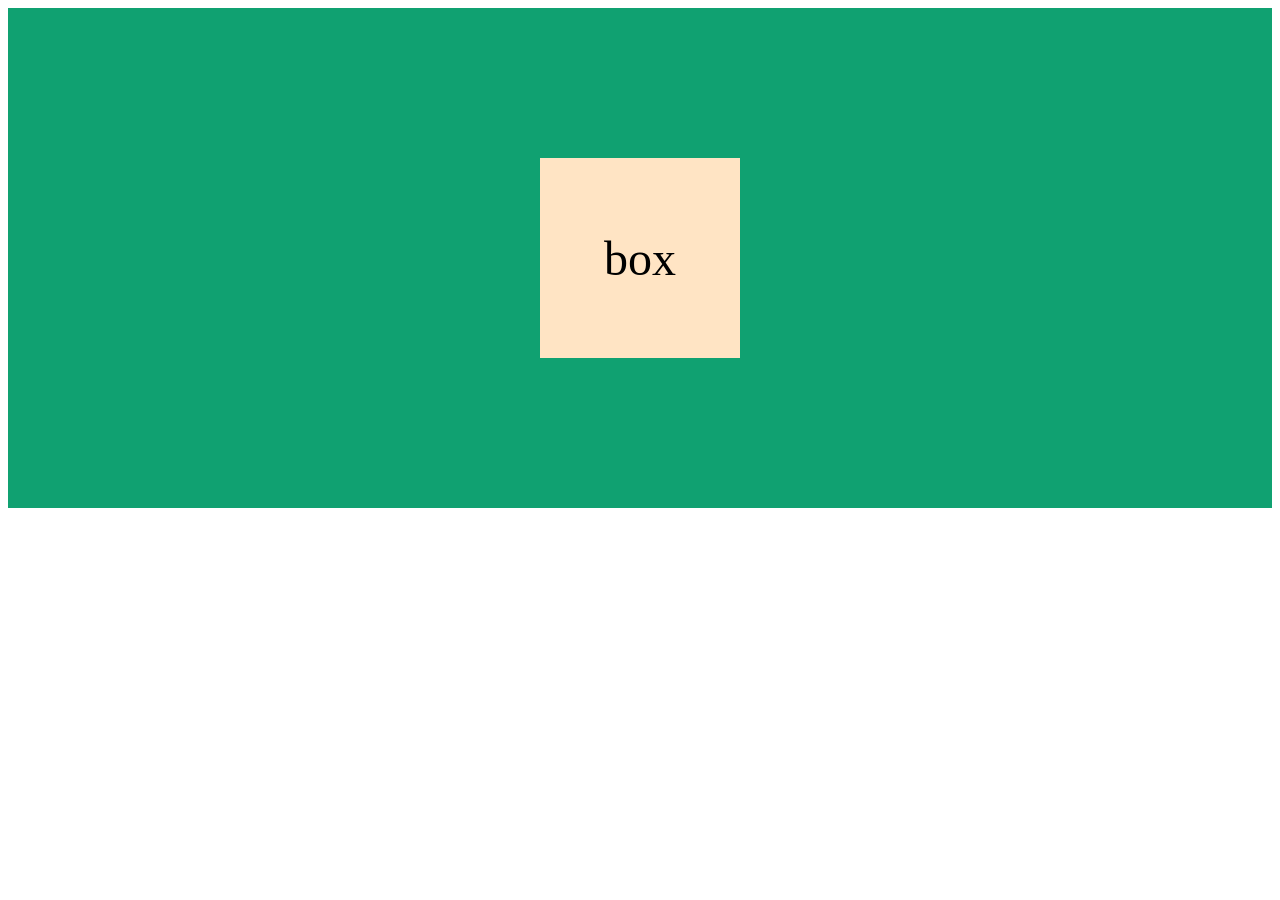
<file: Volume_one/html-5_intro/center.html>
<!DOCTYPE html>
<html lang="en">
  <head>
    <meta charset="UTF-8" />
    <meta name="viewport" content="width=device-width, initial-scale=1.0" />
    <title>Center Flex</title>
    <style>
      .container {
        background-color: rgb(16, 161, 113);
        height: 500px;
        display: flex;
        align-items: center;
        justify-content: center;
      }

      .box {
        background-color: bisque;
        font-size: 3em;
        height: 200px;
        width: 200px;
        display: flex;
        justify-content: center;
        align-items: center;
      }
    </style>
  </head>
  <body>
    <div class="container">
      <div class="box">box</div>
    </div>
  </body>
</html>
</file>
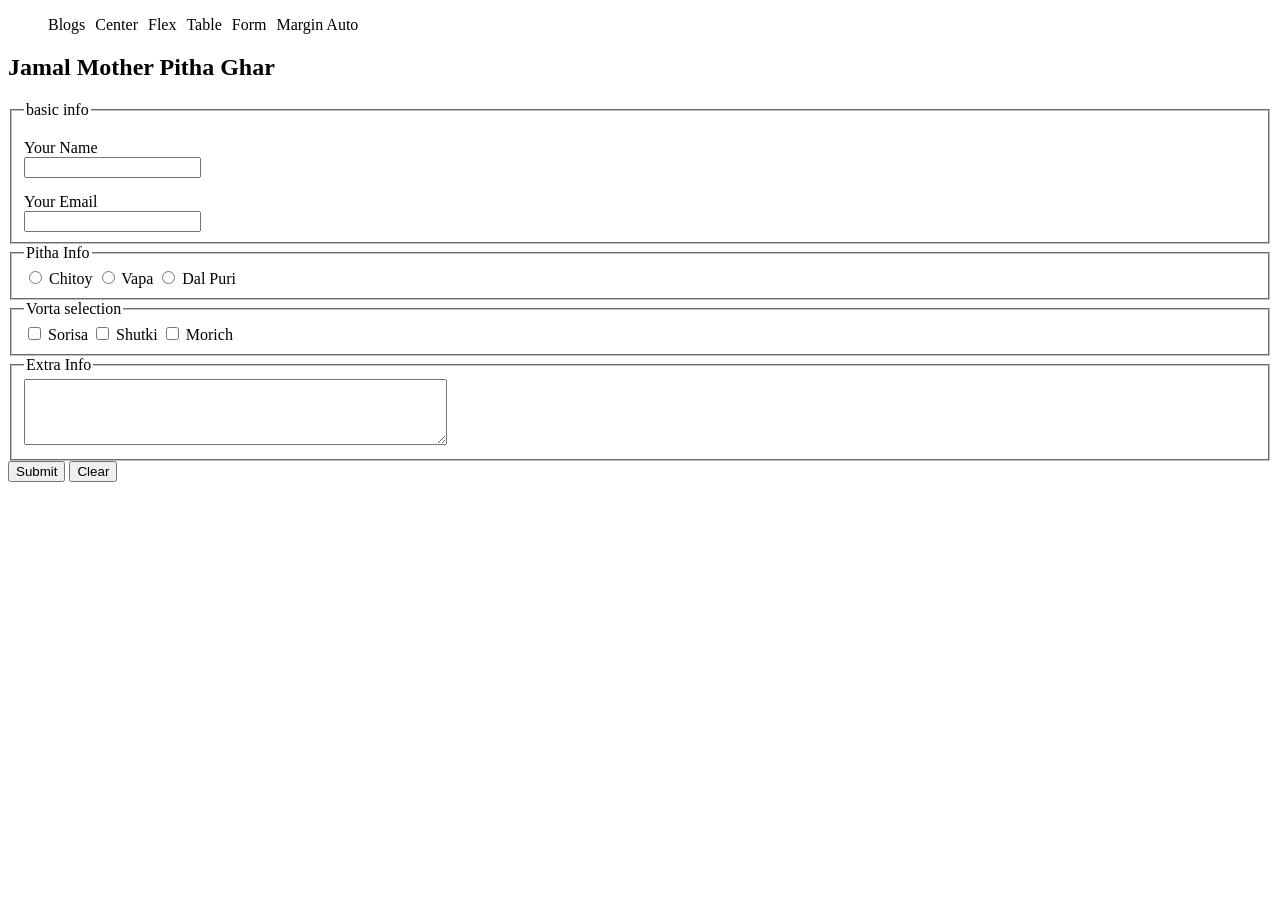
<file: Volume_one/html-5_intro/form.html>
<!DOCTYPE html>
<html lang="en">
  <head>
    <meta charset="UTF-8" />
    <meta name="viewport" content="width=device-width, initial-scale=1.0" />
    <title>Pitha Ghor</title>
    <style>
      form .basic-info label {
        display: block;
        margin-top: 15px;
      }
    </style>
    <link rel="stylesheet" href="styles/nav.css" />
  </head>

  <body>
    <header>
      <nav>
        <ul>
          <li><a href="blogs.html">Blogs</a></li>
          <li><a href="center.html">Center</a></li>
          <li><a href="flex.html">Flex</a></li>
          <li><a href="table.html">Table</a></li>
          <li><a href="form.html">Form</a></li>
          <li><a href="auto.html">Margin Auto</a></li>
        </ul>
      </nav>
    </header>
    <main>

      <section>
        <h2>Jamal Mother Pitha Ghar</h2>
        <form>
          <fieldset class="basic-info">
            <legend>basic info</legend>
            <label for="name">Your Name</label>
            <input type="text" name="" id="name" />

            <label for="email">Your Email</label>
            <input type="email" name="" id="email" />
          </fieldset>

          <fieldset>
            <legend>Pitha Info</legend>

            <input type="radio" name="pitha" id="chitoy" />
            <label for="chitoy">Chitoy</label>

            <input type="radio" name="pitha" id="vapa" />
            <label for="vapa">Vapa</label>

            <input type="radio" name="pitha" id="puri" />
            <label for="puri">Dal Puri</label>
          </fieldset>

          <fieldset>
            <legend>Vorta selection</legend>

            <input type="checkbox" name="vorta" id="sorisa" />
            <label for="sorisa">Sorisa</label>

            <input type="checkbox" name="vorta" id="shutki" />
            <label for="shutki">Shutki</label>

            <input type="checkbox" name="vorta" id="morich" />
            <label for="morich">Morich</label>
          </fieldset>
          <fieldset>
            <legend>Extra Info</legend>
            <textarea cols="50" rows="4" name="" id=""></textarea>
          </fieldset>

          <input type="submit" value="Submit" />
          <input type="reset" value="Clear" />
        </form>
      </section>
    </main>
    <footer></footer>
  </body>
</html>
</file>
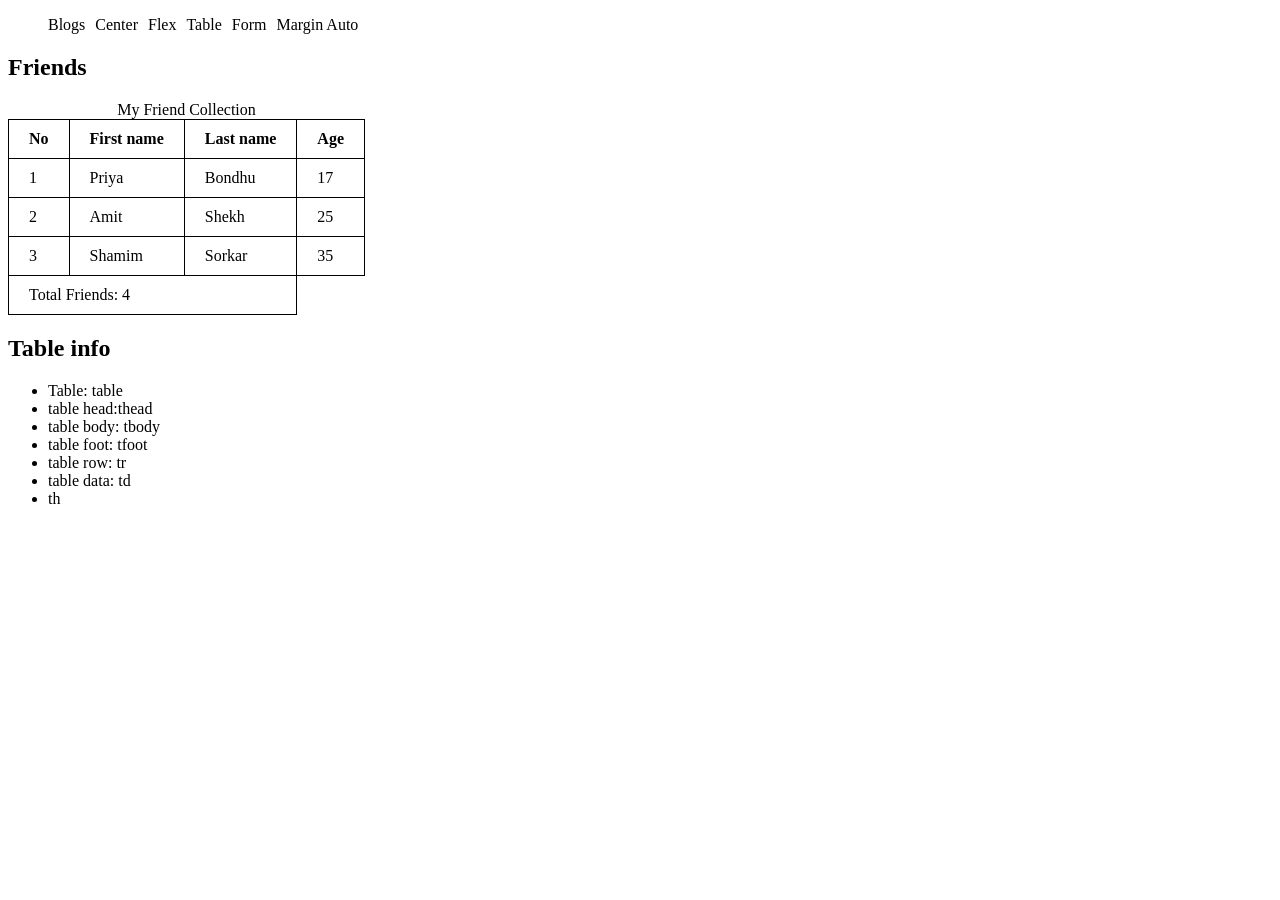
<file: Volume_one/html-5_intro/table.html>
<!DOCTYPE html>
<html lang="en">
  <head>
    <meta charset="UTF-8" />
    <meta name="viewport" content="width=device-width, initial-scale=1.0" />
    <title>Table</title>
    <style>
      table {
        border-collapse: collapse;
      }

      td,
      th {
        border: 1px solid black;
        padding: 10px 20px;
      }
    </style>
    <link rel="stylesheet" href="styles/nav.css" />
  </head>

  <body>
    <header>
      <nav>
        <ul>
          <li><a href="blogs.html">Blogs</a></li>
          <li><a href="center.html">Center</a></li>
          <li><a href="flex.html">Flex</a></li>
          <li><a href="table.html">Table</a></li>
          <li><a href="form.html">Form</a></li>
          <li><a href="auto.html">Margin Auto</a></li>
        </ul>
      </nav>
    </header>
    <main>
      <h2>Friends</h2>
      <table>
        <caption>
          My Friend Collection
        </caption>
        <thead>
          <tr>
            <th>No</th>
            <th>First name</th>
            <th>Last name</th>
            <th>Age</th>
          </tr>
        </thead>
        <tbody>
          <tr>
            <td>1</td>
            <td>Priya</td>
            <td>Bondhu</td>
            <td>17</td>
          </tr>
          <tr>
            <td>2</td>
            <td>Amit</td>
            <td>Shekh</td>
            <td>25</td>
          </tr>
          <tr>
            <td>3</td>
            <td>Shamim</td>
            <td>Sorkar</td>
            <td>35</td>
          </tr>
        </tbody>
        <tfoot>
          <td colspan="3">Total Friends: 4</td>
        </tfoot>
      </table>
    </main>

    <section>
      <h2>Table info</h2>
      <ul>
        <li>Table: table</li>
        <li>table head:thead</li>
        <li>table body: tbody</li>
        <li>table foot: tfoot</li>
        <li>table row: tr</li>
        <li>table data: td</li>
        <li>th</li>
      </ul>
    </section>
  </body>
</html>
</file>
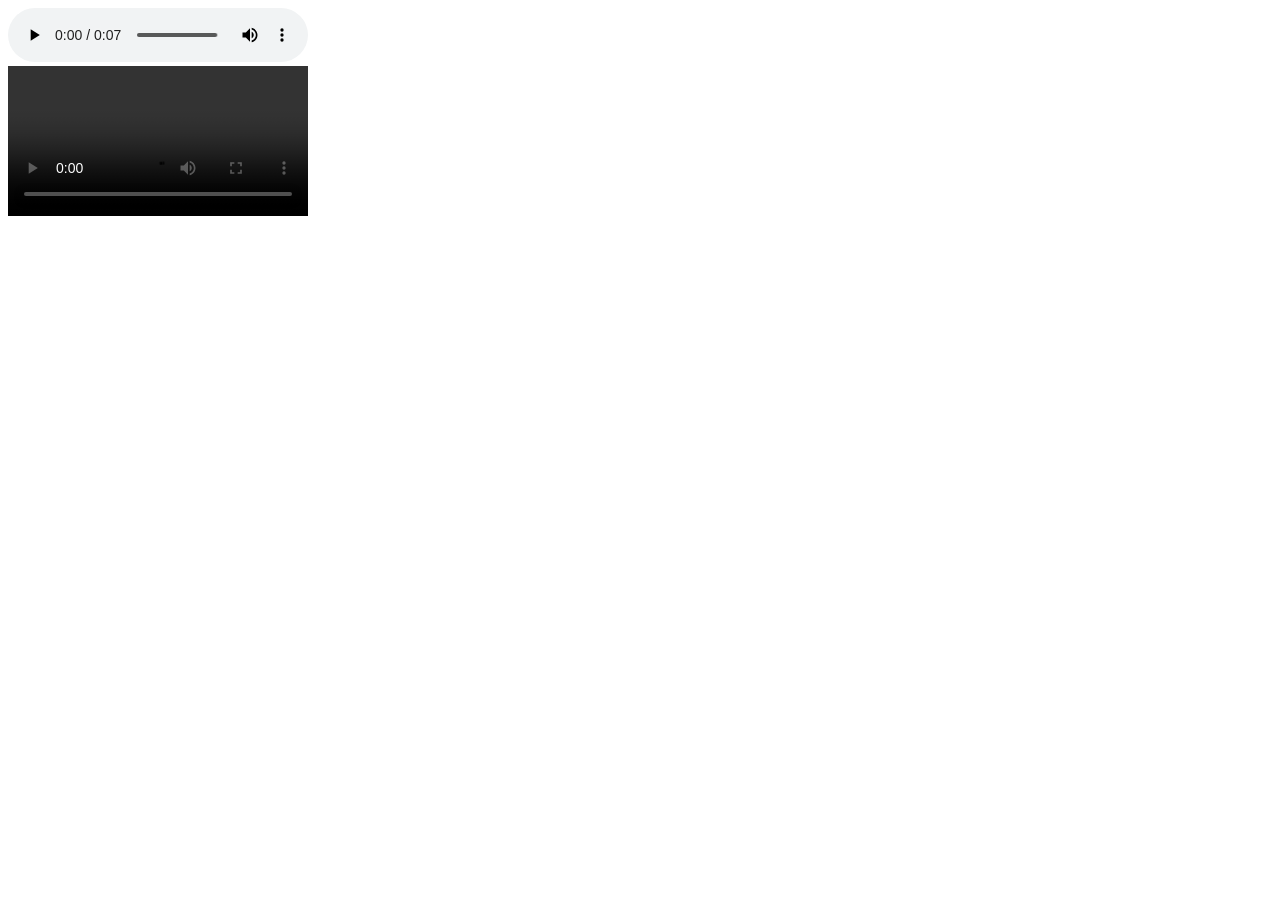
<file: Volume_one/html-5_intro/video.html>
<!DOCTYPE html>
<html lang="en">
  <head>
    <meta charset="UTF-8" />
    <meta name="viewport" content="width=device-width, initial-scale=1.0" />
    <title>Video Audio</title>
  </head>
  <body>
    <audio controls src="media/goat2.mp3"></audio> <br />
    <video controls src="media/experiement.mp4"></video> <br />
    <iframe
      width="560"
      height="315"
      src="https://www.youtube.com/embed/dIQSBvoev0Y?si=yxDgqM4VwwLslLbN"
      title="YouTube video player"
      frameborder="0"
      allow="accelerometer; autoplay; clipboard-write; encrypted-media; gyroscope; picture-in-picture; web-share"
      referrerpolicy="strict-origin-when-cross-origin"
      allowfullscreen
      autoplay
    ></iframe>
  </body>
</html>
</file>
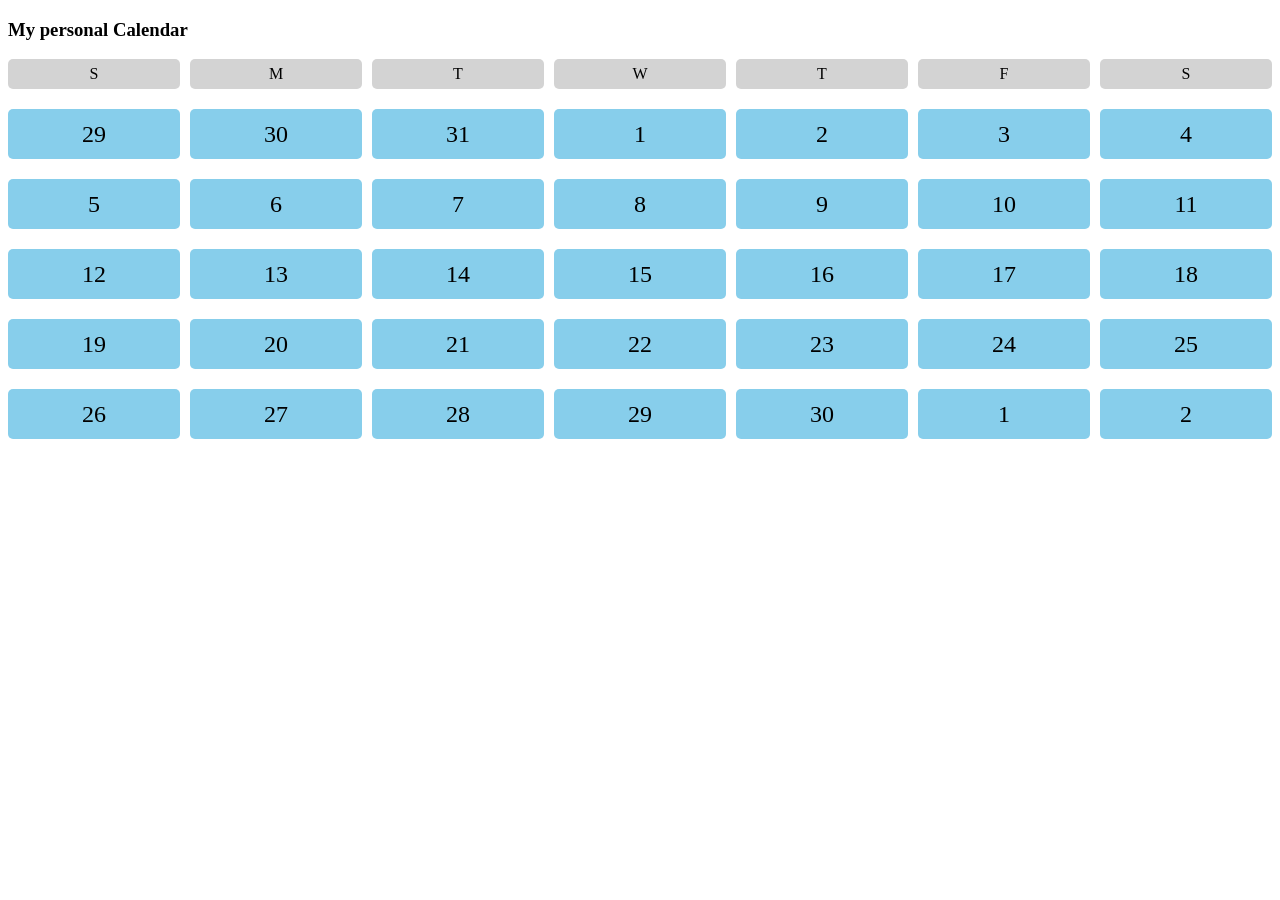
<file: All Volume/Volume_two/module-7(responsive_layout)/calender.html>
<!DOCTYPE html>
<html lang="en">
    <head>
        <meta charset="UTF-8" />
        <meta name="viewport" content="width=device-width, initial-scale=1.0" />
        <title>Calendar</title>
        <style>
            .calendar {
                display: grid;
                grid-template-columns: repeat(7, 1fr);
                grid-template-rows: 30px repeat(5, 50px);
                row-gap: 20px;
                column-gap: 10px;
            }

            .date,
            .day {
                background-color: skyblue;
                border-radius: 5px;
                display: flex;
                justify-content: center;
                align-items: center;
                font-size: 1.5em;
            }
            .day {
                background-color: lightgray;
                font-size: 1em;
            }
        </style>
    </head>
    <body>
        <h3>My personal Calendar</h3>
        <div class="calendar">
            <div class="day">S</div>
            <div class="day">M</div>
            <div class="day">T</div>
            <div class="day">W</div>
            <div class="day">T</div>
            <div class="day">F</div>
            <div class="day">S</div>
            <div class="date">29</div>
            <div class="date">30</div>
            <div class="date">31</div>
            <div class="date">1</div>
            <div class="date">2</div>
            <div class="date">3</div>
            <div class="date">4</div>
            <div class="date">5</div>
            <div class="date">6</div>
            <div class="date">7</div>
            <div class="date">8</div>
            <div class="date">9</div>
            <div class="date">10</div>
            <div class="date">11</div>
            <div class="date">12</div>
            <div class="date">13</div>
            <div class="date">14</div>
            <div class="date">15</div>
            <div class="date">16</div>
            <div class="date">17</div>
            <div class="date">18</div>
            <div class="date">19</div>
            <div class="date">20</div>
            <div class="date">21</div>
            <div class="date">22</div>
            <div class="date">23</div>
            <div class="date">24</div>
            <div class="date">25</div>
            <div class="date">26</div>
            <div class="date">27</div>
            <div class="date">28</div>
            <div class="date">29</div>
            <div class="date">30</div>
            <div class="date">1</div>
            <div class="date">2</div>
        </div>
    </body>
</html>
</file>
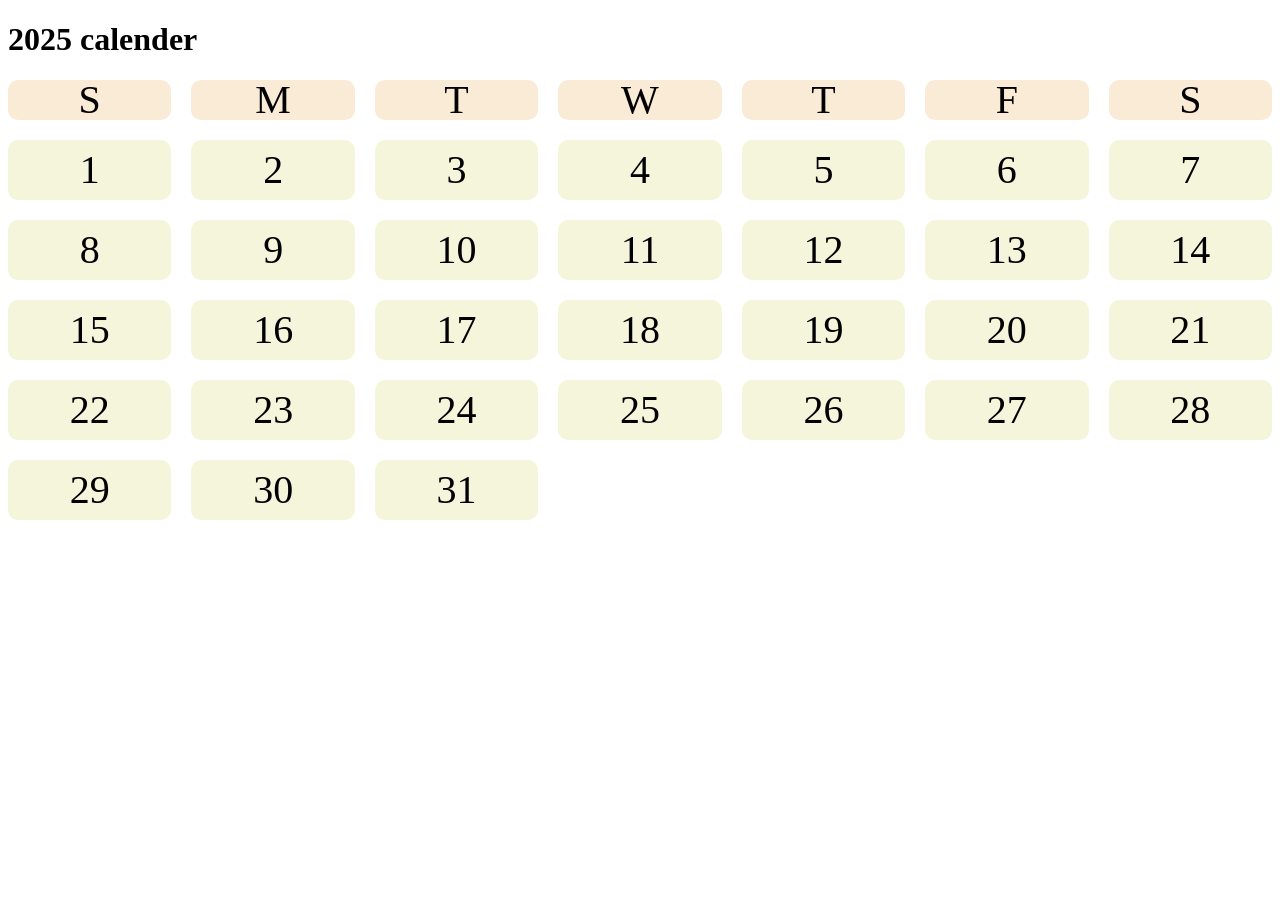
<file: All Volume/Volume_two/module-7(responsive_layout)/calender2.html>
<!DOCTYPE html>
<html lang="en">
    <head>
        <meta charset="UTF-8" />
        <meta name="viewport" content="width=device-width, initial-scale=1.0" />
        <title>Calender design</title>
        <style>
            .container {
                display: grid;
                grid-template-columns: repeat(7, 1fr);
                grid-template-rows:  40px repeat(5,60px);
                gap: 20px;
            }
            .date , .day{
              background-color: beige;
              display: flex;
              justify-content: center;
              align-items: center;
              gap: 10px;
              font-size: 40px;
              border-radius: 10px;
            }
            .day{
              background-color: antiquewhite;
            }
        </style>
    </head>
    <body>
        <h1>2025 calender</h1>
        <div class="container">
            <div class="day">S</div>
            <div class="day">M</div>
            <div class="day">T</div>
            <div class="day">W</div>
            <div class="day">T</div>
            <div class="day">F</div>
            <div class="day">S</div>
            <div class="date">1</div>
            <div class="date">2</div>
            <div class="date">3</div>
            <div class="date">4</div>
            <div class="date">5</div>
            <div class="date">6</div>
            <div class="date">7</div>
            <div class="date">8</div>
            <div class="date">9</div>
            <div class="date">10</div>
            <div class="date">11</div>
            <div class="date">12</div>
            <div class="date">13</div>
            <div class="date">14</div>
            <div class="date">15</div>
            <div class="date">16</div>
            <div class="date">17</div>
            <div class="date">18</div>
            <div class="date">19</div>
            <div class="date">20</div>
            <div class="date">21</div>
            <div class="date">22</div>
            <div class="date">23</div>
            <div class="date">24</div>
            <div class="date">25</div>
            <div class="date">26</div>
            <div class="date">27</div>
            <div class="date">28</div>
            <div class="date">29</div>
            <div class="date">30</div>
            <div class="date">31</div>
        </div>
    </body>
</html>
</file>
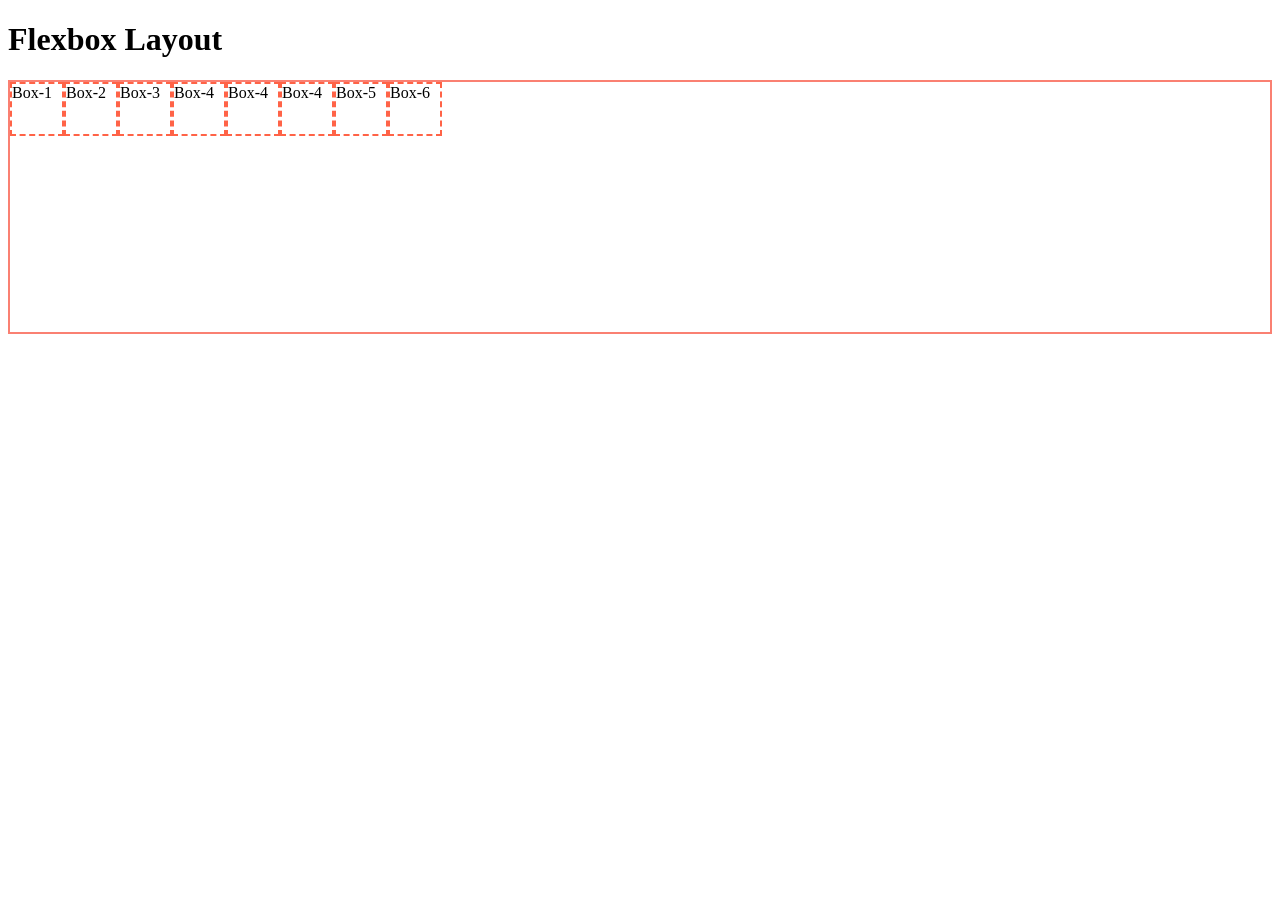
<file: All Volume/Volume_two/module-7(responsive_layout)/flexbox.html>
<!DOCTYPE html>
<html lang="en">
    <head>
        <meta charset="UTF-8" />
        <meta name="viewport" content="width=device-width, initial-scale=1.0" />
        <title>FlexBox</title>
        <style>
            .container {
                border: 2px solid salmon;
                display: flex;
                /* justify-content:space-around;
            align-items: center; */
                /* flex-direction: row-reverse; */
                height: 250px;
                flex-wrap: wrap;
            }
            .box {
                border: 2px dashed tomato;
                width: 50px;
                height: 50px;
            }
        </style>
    </head>
    <body>
        <h1>Flexbox Layout</h1>
        <div class="container">
            <div class="box">Box-1</div>
            <div class="box">Box-2</div>
            <div class="box">Box-3</div>
            <div class="box">Box-4</div>
            <div class="box">Box-4</div>
            <div class="box">Box-4</div>
            <div class="box">Box-5</div>
            <div class="box">Box-6</div>
        </div>
    </body>
</html>
</file>
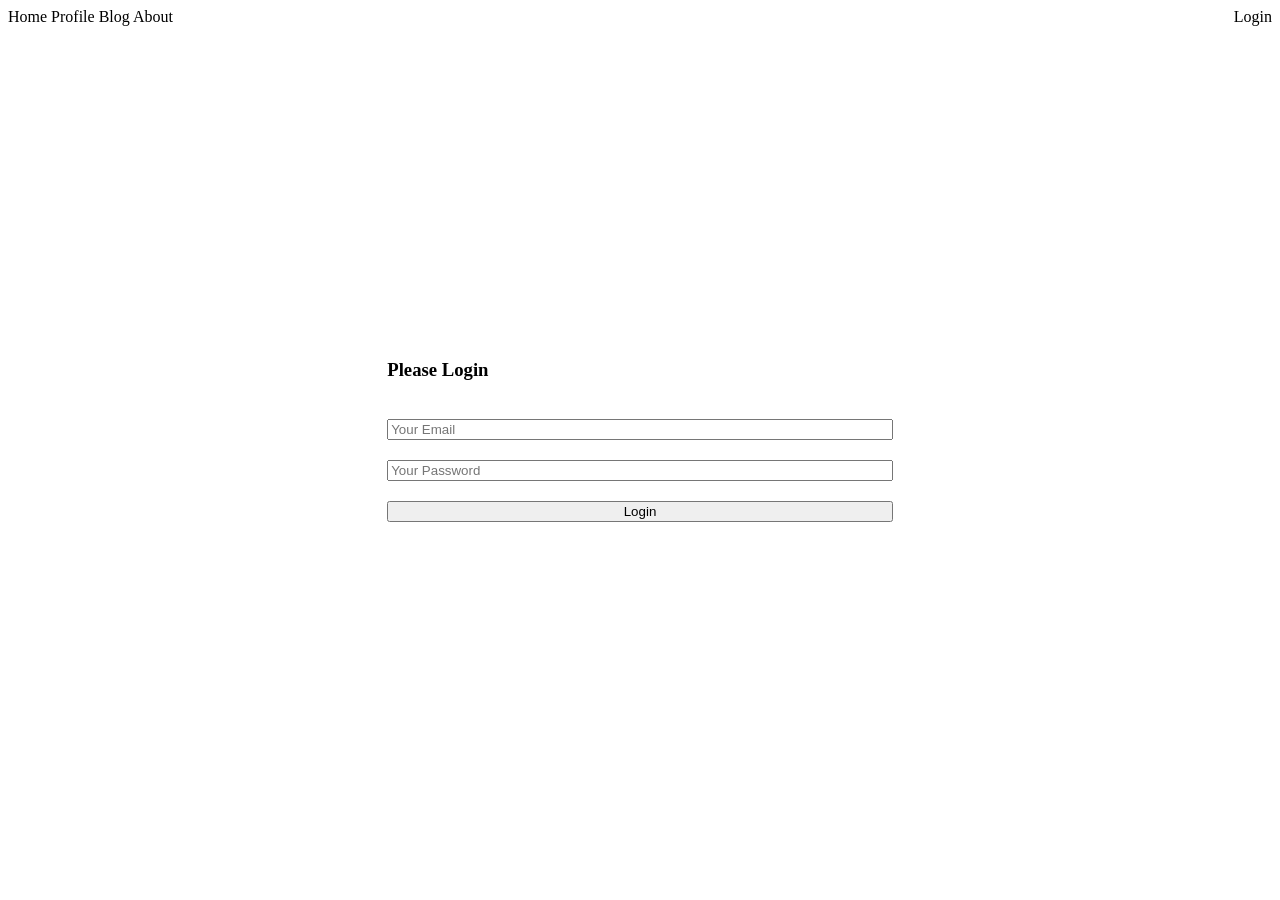
<file: All Volume/Volume_two/module-7(responsive_layout)/form.html>
<!DOCTYPE html>
<html lang="en">
    <head>
        <meta charset="UTF-8" />
        <meta name="viewport" content="width=device-width, initial-scale=1.0" />
        <title>Form</title>
        <style>
            nav {
                display: flex;
                justify-content: space-between;
            }

            nav a {
                text-decoration: none;
                color: black;
            }
            .login-form-container {
                display: flex;
                justify-content: center;
                align-items: center;
                height: 90vh;
                /* border: 1px solid salmon; */
            }
            .login-form {
                display: flex;
                flex-direction: column;
                justify-content: center;
                /* border: 2px solid blueviolet    ; */
                width: 40%;
            }
            .login-form input {
                margin-top: 20px;
            }
        </style>
    </head>

    <body>
        <nav>
            <div>
                <a href="">Home</a>
                <a href="">Profile</a>
                <a href="">Blog</a>
                <a href="">About</a>
            </div>
            <a href="">Login</a>
        </nav>

        <section class="login-form-container">
            <form class="login-form">
                <h3>Please Login</h3>
                <input
                    type="email"
                    name=""
                    id=""
                    placeholder="Your Email"
                    required
                />
                <input
                    type="password"
                    name=""
                    id=""
                    placeholder="Your Password"
                    required
                />
                <input type="submit" value="Login" />
            </form>
        </section>
    </body>
</html>
</file>
<file: All Volume/Volume_one/module-5(portfolio)/styles/style.css>
/* nav styles */

@import url("https://fonts.googleapis.com/css2?family=Open+Sans:ital,wght@0,300..800;1,300..800&display=swap");

.open-sans-normal {
    font-family: "Open Sans", sans-serif;
    font-optical-sizing: auto;
    font-variation-settings: "wdth" 100;
}

/* shared style */
.primary-color {
    color: #fd6e0a;
}
.section-title {
    font-size: 30px;
    font-weight: bold;
}

li a {
    text-decoration: none;
}

ul li {
    list-style-type: none;
    display: flex;
    align-items: center;
}

.nav-link {
    display: flex;
    gap: 40px;
}

nav {
    display: flex;
    justify-content: space-around;
    align-items: center;
}

nav h2 {
    font-size: xx-large;
}

.common-button {
    text-decoration: none;
    padding: 13px;
    color: white;
    font-size: 16px;
    background-color: #fd6e0a;
    border: none;
    border-radius: 5px;
    font-weight: 600;
}

button a {
    color: white;
}

.header {
    background-image: url(../images/developer.png), url(../images/header_bg.png);
    background-repeat: no-repeat;
    background-position: top left, bottom right;
}

.banner {
    display: flex;
    justify-content: space-around;
    align-items: center;
}

.banner-content {
    width: 580px;

    margin-left: 150px;
}

.banner-content h1 {
    font-size: 60px;
    line-height: 1;
}
.banner-content h3 {
    font-size: 30px;
    line-height: 0;
}

p {
    color: rgb(117, 117, 117);
}

.banner-btn {
    display: flex;
    gap: 20px;
}

.banner-image {
    width: 580px;
}

/* about */

main {
    max-width: 1140px;
    margin: 0 auto;
}

.about {
    background-color: rgb(255, 248, 243);

    text-align: center;
    border-radius: 5px;
    margin-top: 100px;
}

.about-background {
    /* margin: 20px 50px; */
    padding: 90px 40px;
    /* background-color: aqua; */
    display: flex;
    align-items: center;
    justify-content: center;
}
.about-content {
    background-color: white;
    padding: 5px;
    width: 820px;
    align-self: center;
    border: 1px solid black;
}

.name-section {
    display: flex;
    justify-content: space-evenly;
}
.name p {
    line-height: 0;
}

/* what i do */

.skill-title {
    width: 900px;
    text-align: center;
    margin: 0 auto;
}

.card-main {
    display: flex;
    gap: 20px;
    margin: 50px 0;
}
.card {
    box-shadow: rgba(0, 0, 0, 0.35) 0px 5px 5px;
    padding: 25px;
    border-radius: 5px;
}

footer {
    background-color: rgb(255, 248, 243);
    padding: 30px 0;
    margin-top: 40px;
}

.footer {
    max-width: 1140px;
    margin: 0 auto;
    display: flex;
    justify-content: space-evenly;
}

.connect {
    width: 560px;
}

input,
textarea {
    background-color: #ffffff;
    color: white;
    border: none;
    margin-top: 15px;
    padding: 15px;
    font-family: "Courier New", Courier, monospace;
    width: 100%;
}
.message {
    width: 360px;
    /* background-color: #fd6e0a; */
}
</file>
<file: All Volume/Volume_two/module-9(architect_site)/g3-architect-website/styles/architects.css>
@import url("https://fonts.googleapis.com/css2?family=Work+Sans:ital,wght@0,100..900;1,100..900&display=swap");

.work-sans-font {
    font-family: "Work Sans", sans-serif;
    font-optical-sizing: auto;
    font-weight: 400;
    font-style: normal;
}

/* shared styles */

.display-flex {
    display: flex;
}

.text-primary {
    color: #ff900e;
}

/* dark 02 */
.text-gray {
    color: #424242;
}

/* dark03 */
.text-light-gray {
    color: #727272;
}

.bg-light {
    background-color: rgba(255, 144, 14, 0.1);
}

.btn-primary {
    background-color: #ff900e;
    color: white;
    padding: 20px 25px;
    font-size: 1.25rem;
    font-weight: 600;
    border-radius: 9px;
    border: none;
}

main {
    max-width: 1440px;
    margin: 0 auto;
}

main > section {
    margin-top: 130px;
}

.section-title {
    font-size: 2.8rem;
    font-weight: 600;
}

/* header styles */

/* navbar related styles */
.navbar {
    justify-content: space-between;
    align-items: center;
}

.brand {
    font-weight: 600;
    font-size: 3rem;
}
.nav-item {
    list-style: none;
    margin-right: 30px;
}

.nav-link {
    text-decoration: none;
    font-weight: 500;
}

.navbar,
.banner {
    max-width: 1450px;
    margin: 0 auto;
}

/* banner related styles */
.banner-content {
    max-width: 850px;
    margin: 0 auto;
    text-align: center;
    margin-bottom: 50px;
}

.banner-title {
    font-weight: 700;
    font-size: 4rem;
}

.banner-image {
    width: 100%;
}

/* team and feature related styles */
.teams {
    align-items: center;
}

.team-img-container {
    display: grid;
    grid-template-columns: repeat(2, 1fr);
    gap: 24px;
}

.our-features {
    margin-left: 130px;
    max-width: 530px;
}

#quick-list {
    font-weight: 500;
}

/* features section related styles */

.features {
    gap: 140px;
}

#feature-section-title {
    border-left: 5px solid #ff900e;
    padding-left: 20px;
}

.feature-card {
    padding: 30px;
    border-radius: 8px;
    box-shadow: 0 4px 30px 0 rgba(0, 0, 0, 0.06);
    margin-bottom: 20px;
}

.feature-card .feature-title {
    font-weight: 600;
    font-size: 1.25rem;
    margin-top: 0px;
    margin-bottom: 0px;
}

#experience-badge {
    padding: 45px 42px;
    font-size: 1.5rem;
    font-weight: 500;
    margin-left: -100px;
    margin-top: -100px;
}

#experience-year {
    font-size: 4rem;
    font-weight: 700;
}

.featured-architect img {
    width: 100%;
}

/* some facts related styles */
.facts-container {
    display: grid;
    grid-template-columns: repeat(4, 1fr);
}
.fact-card {
    border: 1px solid #ff900e;
    width: 240px;
    height: 240px;
    border-radius: 8px;
    text-align: center;
    align-items: center;
    justify-content: center;
}

.fact-number {
    font-size: 2.8rem;
    font-weight: 600;
    margin-top: 5px;
    margin-bottom: 10px;
}

.fact-name {
    font-size: 1.25rem;
    font-weight: 600;
    margin-top: 10px;
}

.fact-description {
    max-width: 540px;
}

/* sponsor related styles */
.sponsor-info {
    max-width: 540px;
    margin: 50px auto;
    text-align: center;
}

.sponsor-companies {
    display: grid;
    grid-template-columns: repeat(5, 1fr);
    margin-bottom: 80px;
}

.sponsor-companies img {
    filter: grayscale(100%);
}

/* responsive media query */
@media screen and (max-width: 576px) {
    .navbar,
    .nav-links,
    .features,
    .teams {
        flex-direction: column;
    }

    .team-img-container,
    .facts-container,
    .sponsor-companies {
        grid-template-columns: 1fr;
    }

    .facts-container {
        justify-items: center;
        gap: 24px;
    }

    .sponsor-companies {
        justify-items: center;
        gap: 50px;
    }

    .our-features {
        margin-left: 20px;
    }

    #experience-badge {
        margin-top: 20px;
        margin-left: 20px;
    }
}

/* medium size device */
@media screen and (min-width: 576px) and (max-width: 992px) {
    .teams,
    .features {
        flex-direction: column;
    }
    .our-features {
        margin: 50px auto;
    }

    .sponsor-companies,
    .facts-container {
        grid-template-columns: repeat(2, 1fr);
        gap: 50px;
        justify-items: center;
    }

    #experience-badge {
        margin-top: 20px;
        margin-left: 20px;
    }
}
</file>
<file: Volume_one/html-5_intro/styles/nav.css>
nav ul {
  display: flex;
}
nav li {
  list-style: none;
  margin-right: 10px;
}
nav li a {
  text-decoration: none;
  color: black;
}

nav li:hover {
  background-color: lightgray;
}
</file>
<file: Volume_one/html-5_intro/styles/banner.css>
body {
  max-width: 1370px;
  background-color: bisque;
  margin: 0 auto;
}
.hero-container {
  display: flex;
  gap: 40px;
  align-items: center;
  background-color: lightgreen;
  border-radius: 25px;
  padding: 25px;
  font-size: 1.25em;
}
.hero-container button {
  background-color: rgb(255, 89, 0);
  padding: 10px 20px;
  font-size: 1em;
  color: aliceblue;
  border-radius: 10px;
  cursor: pointer;
}
.hero-container img {
  width: 100%;
  height: 350px;
  border-radius: 25px;
}
</file>
<file: Volume_one/html-5_intro/styles/card.css>
body {
  max-width: 1170px;
  /* background-color: bisque; */
  margin: 0 auto;
}

.card-section {
  text-align: center;
}

.card-container {
  display: flex;
  gap: 50px;
  flex-wrap: wrap;
}

.card {
  width: 300px;
  border: 2px solid sandybrown;
  border-radius: 10px;
  text-align: left;
  padding: 10px;
  box-shadow: 10px 10px 10px rgba(0, 0, 0, 0.203);
}
.card:hover {
  background-color: rgba(127, 255, 212, 0.681);
}
.card h3 {
  font-size: 1.25em;
  font-weight: 700;
}
.card img {
  width: 100%;
  border-radius: 10px;
}
.card button {
  background-color: aqua;
  padding: 10px 30px;
  font-size: 1.25em;
  border-radius: 10px;
  cursor: pointer;
}
</file>
